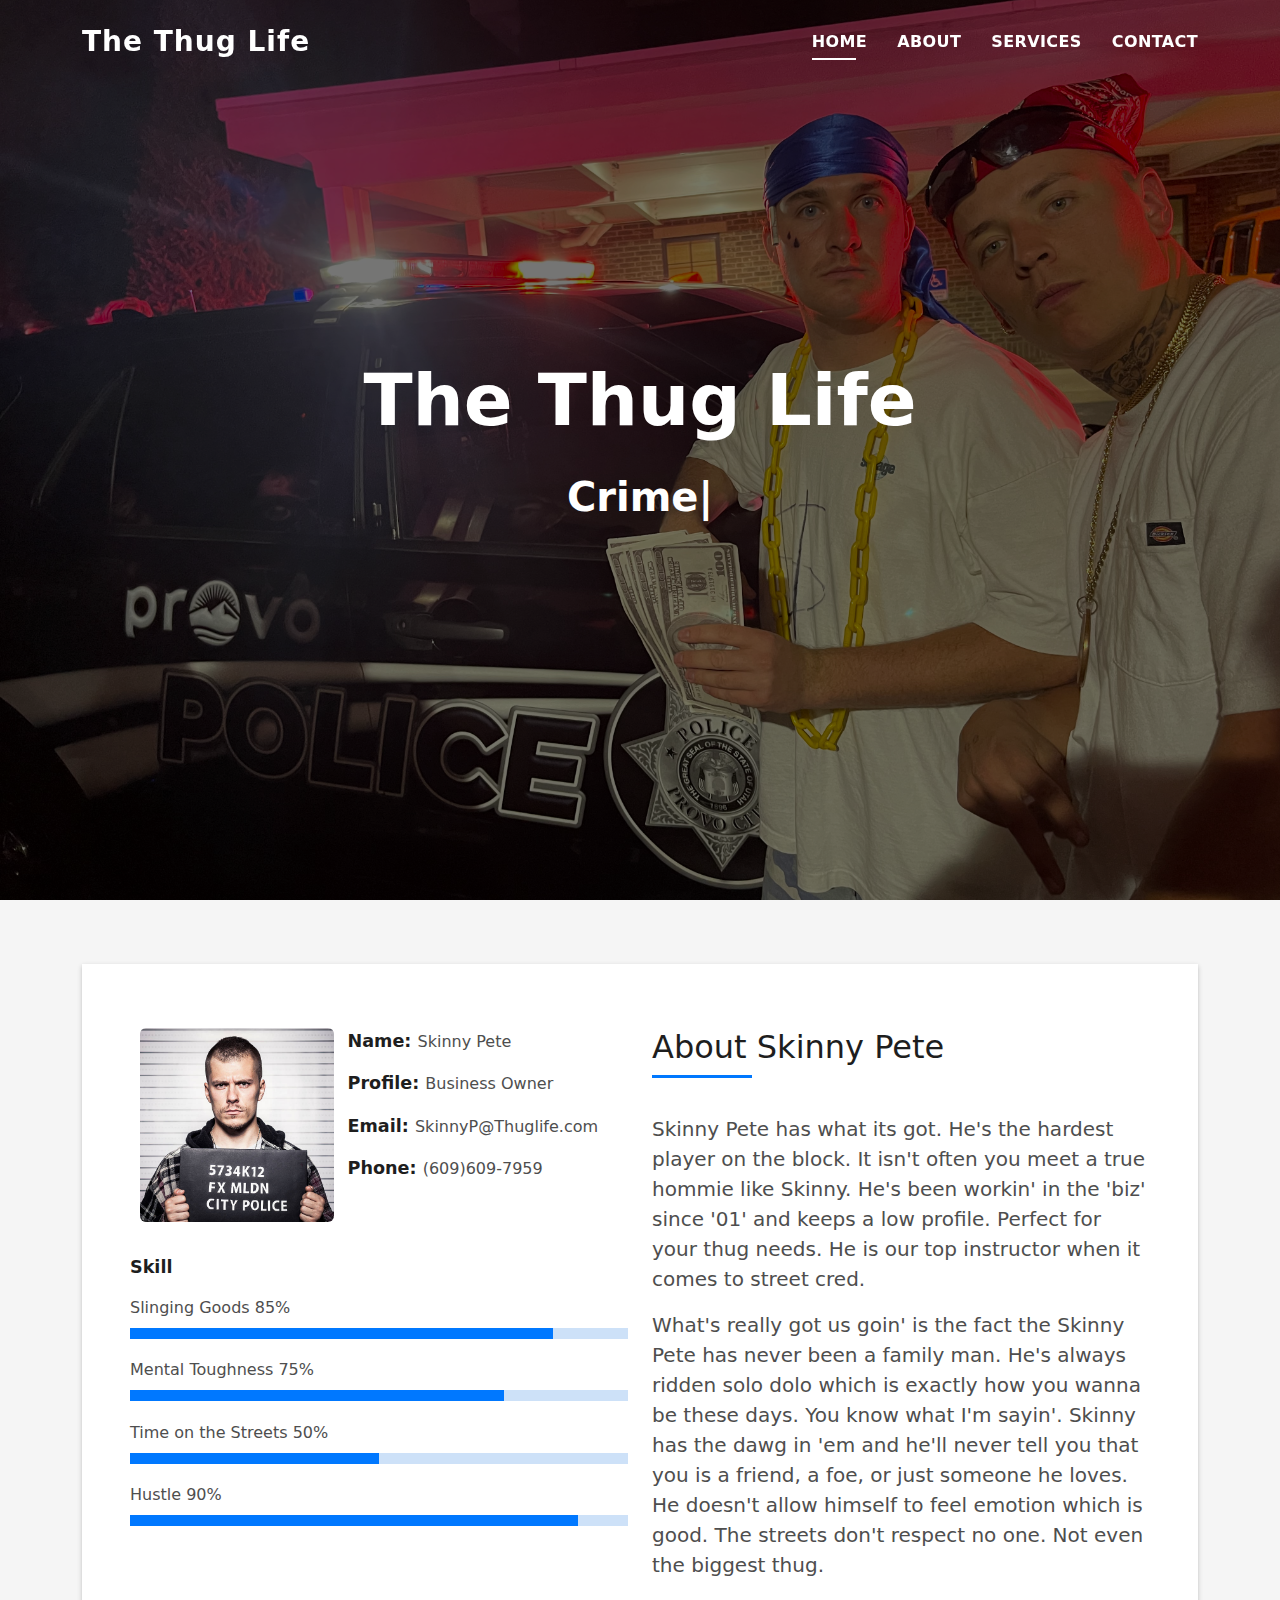
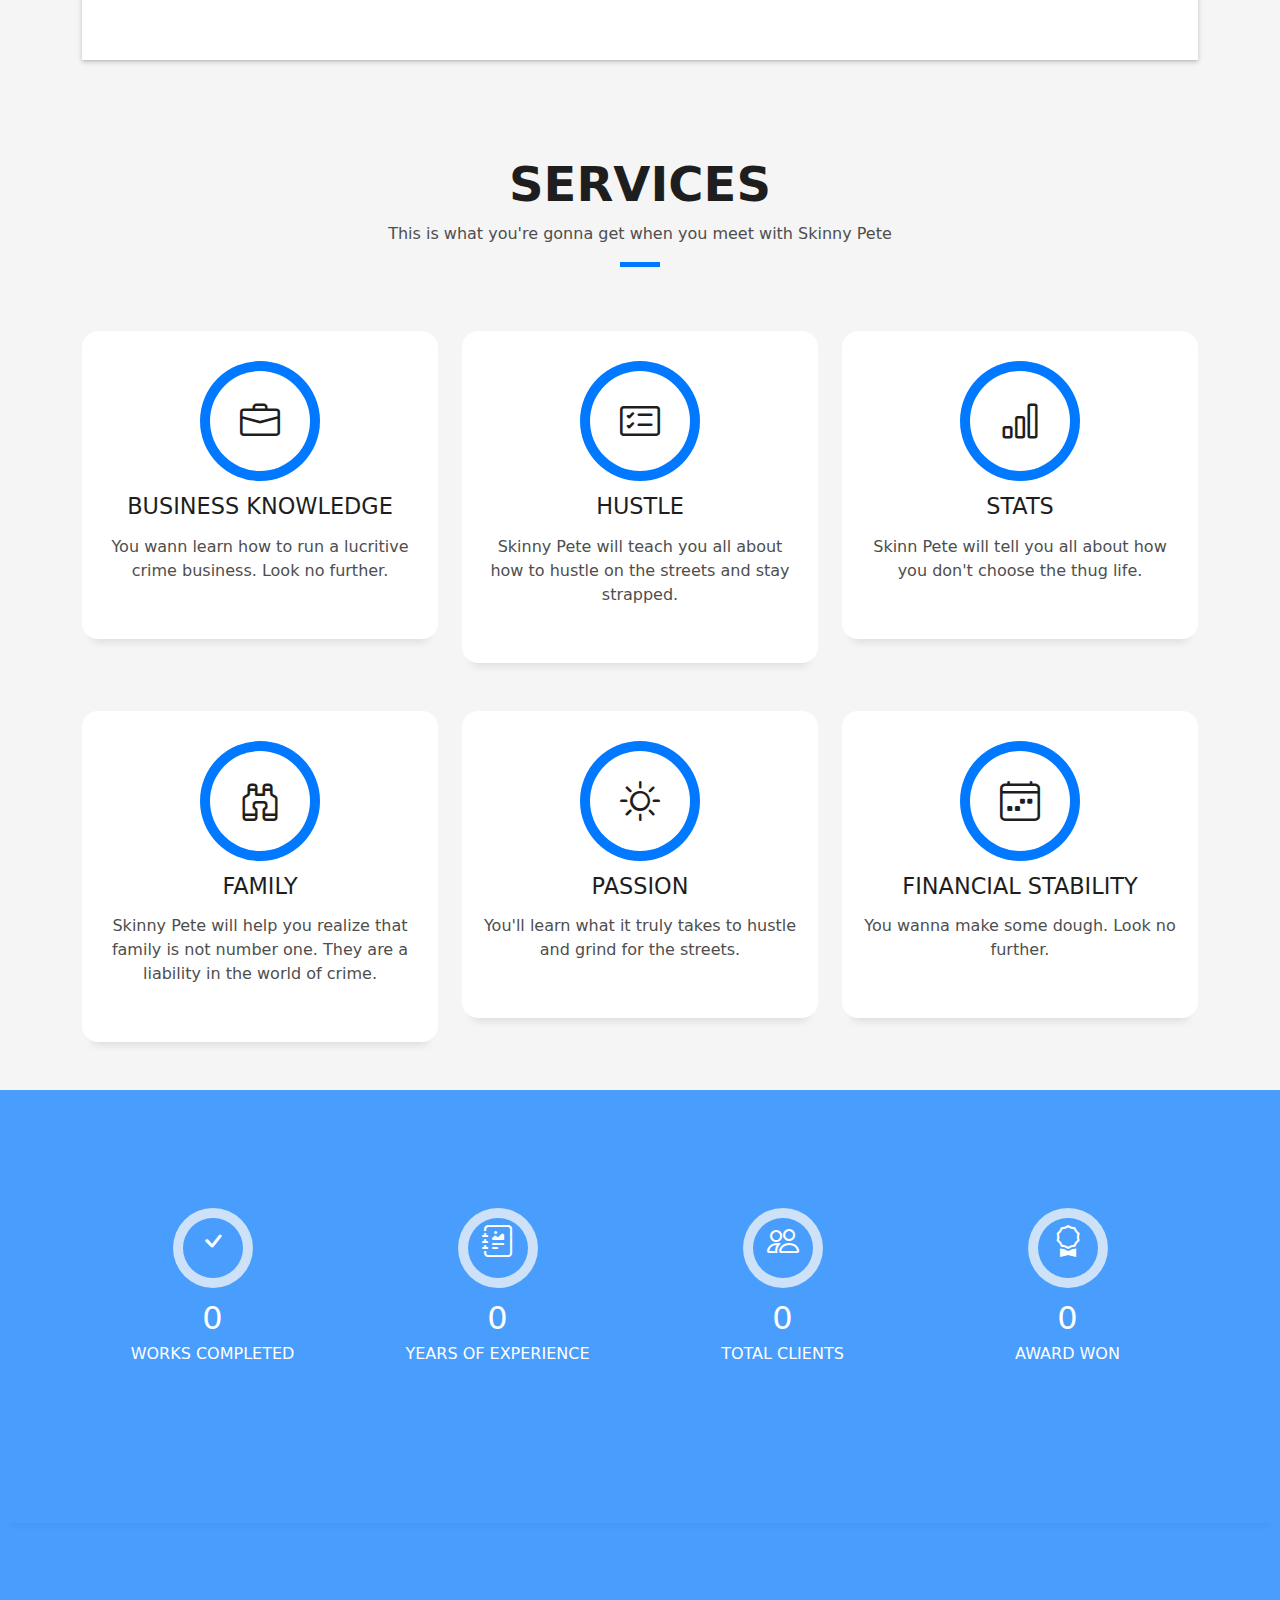
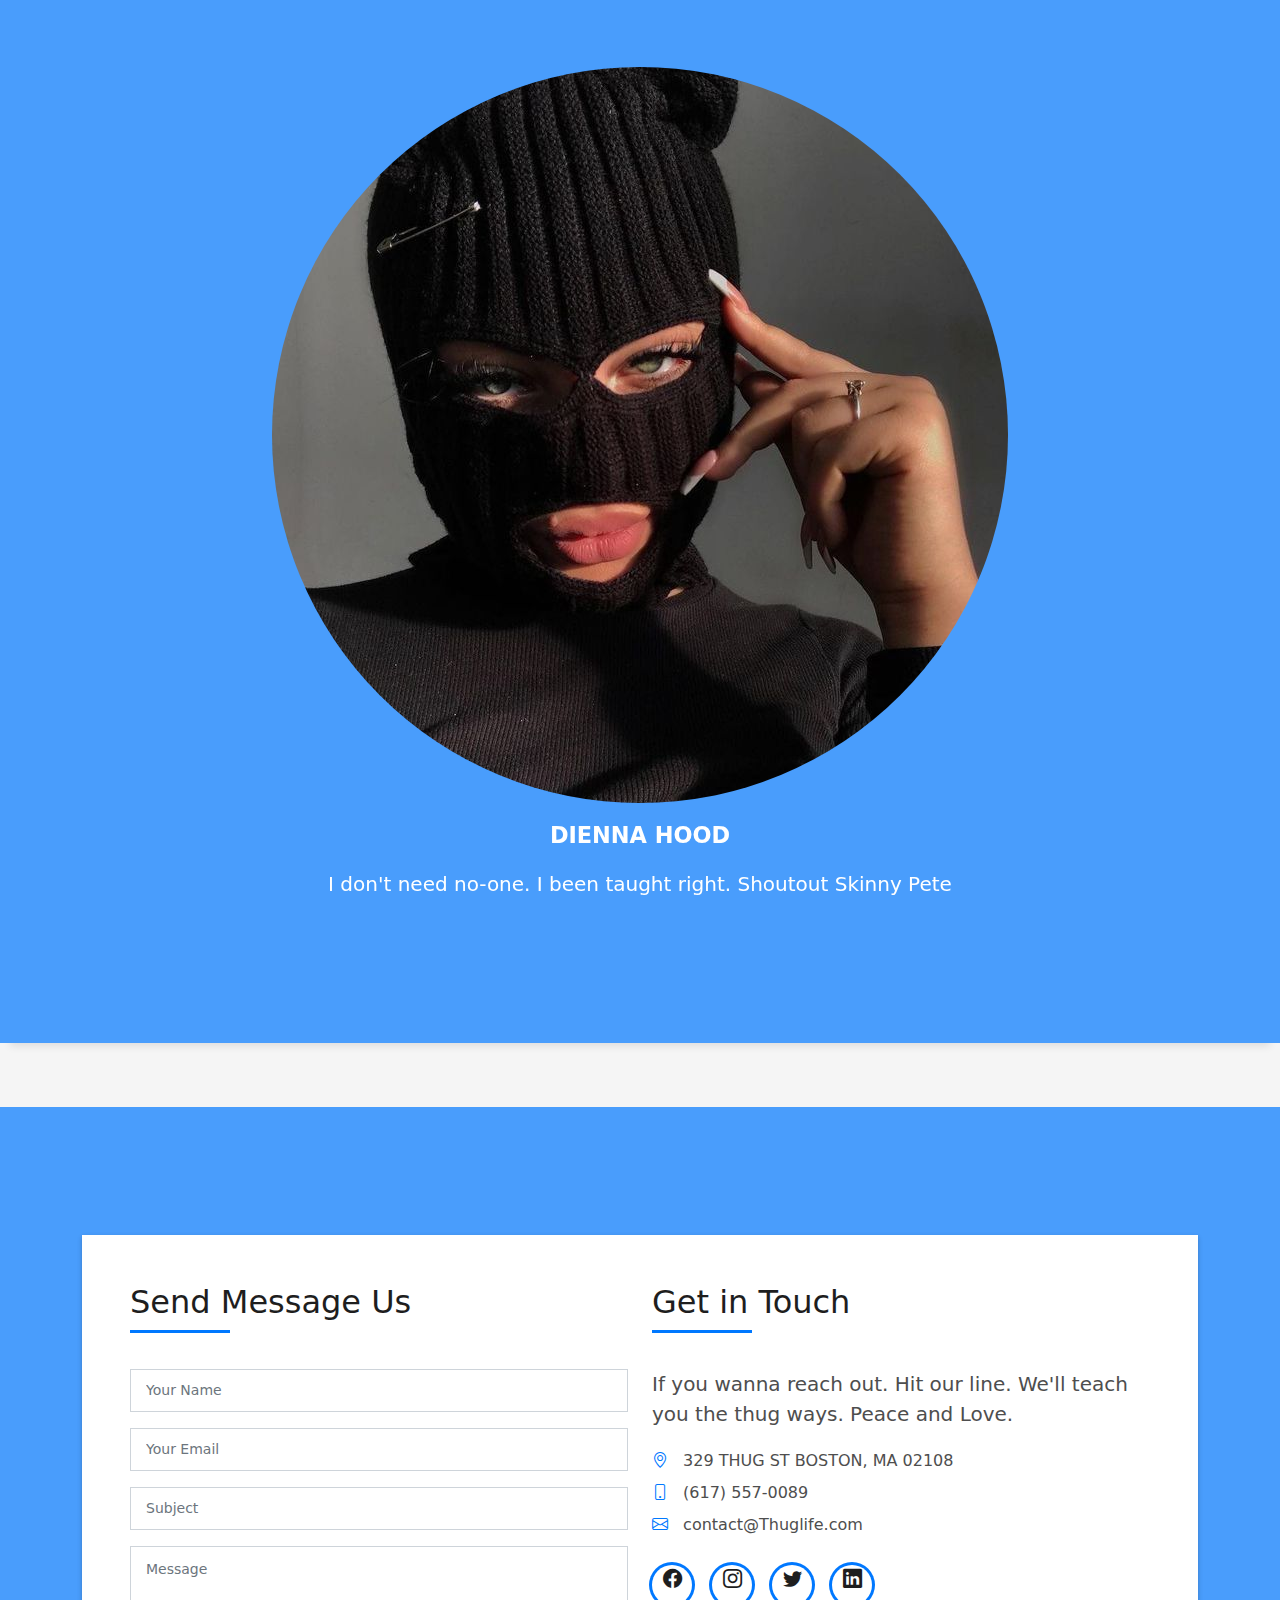
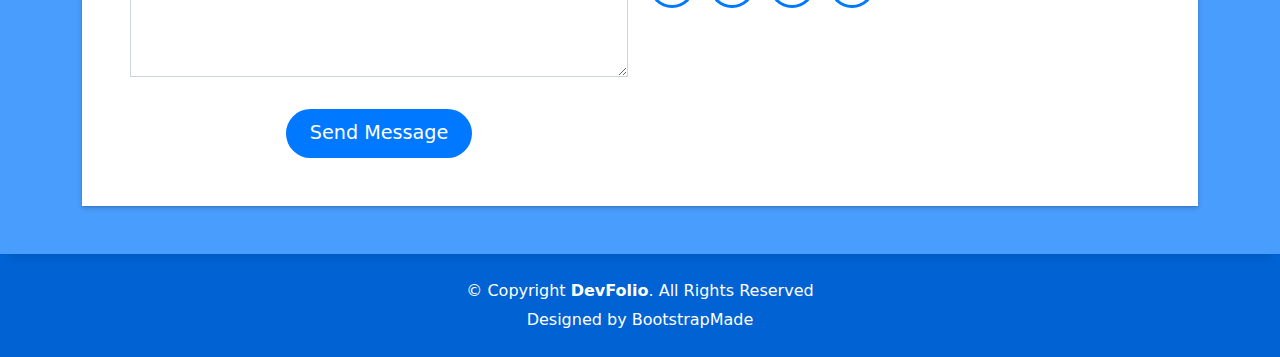
<file: index.html>
<!DOCTYPE html>
<html lang="en">

<head>
  <meta charset="utf-8">
  <meta content="width=device-width, initial-scale=1.0" name="viewport">

  <title>DevFolio Bootstrap Portfolio Template - Index</title>
  <meta content="" name="description">
  <meta content="" name="keywords">

  <!-- Favicons -->
  <link href="assets/img/favicon.png" rel="icon">
  <link href="assets/img/apple-touch-icon.png" rel="apple-touch-icon">

  <!-- Vendor CSS Files -->
  <link href="assets/vendor/bootstrap/css/bootstrap.min.css" rel="stylesheet">
  <link href="assets/vendor/bootstrap-icons/bootstrap-icons.css" rel="stylesheet">
  <link href="assets/vendor/glightbox/css/glightbox.min.css" rel="stylesheet">
  <link href="assets/vendor/swiper/swiper-bundle.min.css" rel="stylesheet">

  <!-- Template Main CSS File -->
  <link href="assets/css/style.css" rel="stylesheet">

  <!-- =======================================================
  * Template Name: DevFolio - v4.9.1
  * Template URL: https://bootstrapmade.com/devfolio-bootstrap-portfolio-html-template/
  * Author: BootstrapMade.com
  * License: https://bootstrapmade.com/license/
  ======================================================== -->
</head>

<body>

  <!-- ======= Header ======= -->
  <header id="header" class="fixed-top">
    <div class="container d-flex align-items-center justify-content-between">

      <h1 class="logo"><a href="index.html">The Thug Life</a></h1>
      <!-- Uncomment below if you prefer to use an image logo -->
      <!-- <a href="index.html" class="logo"><img src="assets/img/logo.png" alt="" class="img-fluid"></a>-->

      <nav id="navbar" class="navbar">
        <ul>
          <li><a class="nav-link scrollto active" href="#hero">Home</a></li>
          <li><a class="nav-link scrollto" href="#about">About</a></li>
          <li><a class="nav-link scrollto" href="#services">Services</a></li>
          <li><a class="nav-link scrollto" href="#contact">Contact</a></li>
        </ul>
        <i class="bi bi-list mobile-nav-toggle"></i>
      </nav><!-- .navbar -->

    </div>
  </header><!-- End Header -->

  <!-- ======= Hero Section ======= -->
  <div id="hero" class="hero route bg-image" style="background-image: url(assets/img/IMG_4466.jpg)">
    <div class="overlay-itro"></div>
    <div class="hero-content display-table">
      <div class="table-cell">
        <div class="container">
          <!--<p class="display-6 color-d">Hello, world!</p>-->
          <h1 class="hero-title mb-4">The Thug Life</h1>
          <p class="hero-subtitle"><span class="typed" data-typed-items="Crime, Passion, Hustle, Family, Financial Stability"></span></p>
          <!-- <p class="pt-3"><a class="btn btn-primary btn js-scroll px-4" href="#about" role="button">Learn More</a></p> -->
        </div>
      </div>
    </div>
  </div><!-- End Hero Section -->

  <main id="main">

    <!-- ======= About Section ======= -->
    <section id="about" class="about-mf sect-pt4 route">
      <div class="container">
        <div class="row">
          <div class="col-sm-12">
            <div class="box-shadow-full">
              <div class="row">
                <div class="col-md-6">
                  <div class="row">
                    <div class="col-sm-6 col-md-5">
                      <div class="about-img">
                        <img src="assets/img/mugshot.jpg" class="img-fluid rounded b-shadow-a" alt="">
                      </div>
                    </div>
                    <div class="col-sm-6 col-md-7">
                      <div class="about-info">
                        <p><span class="title-s">Name: </span> <span>Skinny Pete</span></p>
                        <p><span class="title-s">Profile: </span> <span>Business Owner</span></p>
                        <p><span class="title-s">Email: </span> <span>SkinnyP@Thuglife.com</span></p>
                        <p><span class="title-s">Phone: </span> <span>(609)609-7959</span></p>
                      </div>
                    </div>
                  </div>
                  <div class="skill-mf">
                    <p class="title-s">Skill</p>
                    <span>Slinging Goods</span> <span class="pull-right">85%</span>
                    <div class="progress">
                      <div class="progress-bar" role="progressbar" style="width: 85%;" aria-valuenow="85" aria-valuemin="0" aria-valuemax="100"></div>
                    </div>
                    <span>Mental Toughness</span> <span class="pull-right">75%</span>
                    <div class="progress">
                      <div class="progress-bar" role="progressbar" style="width: 75%" aria-valuenow="75" aria-valuemin="0" aria-valuemax="100"></div>
                    </div>
                    <span>Time on the Streets</span> <span class="pull-right">50%</span>
                    <div class="progress">
                      <div class="progress-bar" role="progressbar" style="width: 50%" aria-valuenow="50" aria-valuemin="0" aria-valuemax="100"></div>
                    </div>
                    <span>Hustle</span> <span class="pull-right">90%</span>
                    <div class="progress">
                      <div class="progress-bar" role="progressbar" style="width: 90%" aria-valuenow="90" aria-valuemin="0" aria-valuemax="100"></div>
                    </div>
                  </div>
                </div>
                <div class="col-md-6">
                  <div class="about-me pt-4 pt-md-0">
                    <div class="title-box-2">
                      <h5 class="title-left">
                        About Skinny Pete
                      </h5>
                    </div>
                    <p class="lead">
                      Skinny Pete has what its got. He's the hardest player on the block. It isn't often you meet a true hommie like Skinny. 
                      He's been workin' in the 'biz' since '01' and keeps a low profile. Perfect for your thug needs. He is our top instructor
                      when it comes to street cred. 
                    </p>
                    <p class="lead">
                      What's really got us goin' is the fact the Skinny Pete has never been a family man. He's always ridden solo dolo
                      which is exactly how you wanna be these days. You know what I'm sayin'. Skinny has the dawg in 'em and he'll never
                      tell you that you is a friend, a foe, or just someone he loves. He doesn't allow himself to feel emotion which is good. 
                      The streets don't respect no one. Not even the biggest thug. 
                    </p>
                  </div>
                </div>
              </div>
            </div>
          </div>
        </div>
      </div>
    </section><!-- End About Section -->

    <!-- ======= Services Section ======= -->
    <section id="services" class="services-mf pt-5 route">
      <div class="container">
        <div class="row">
          <div class="col-sm-12">
            <div class="title-box text-center">
              <h3 class="title-a">
                Services
              </h3>
              <p class="subtitle-a">
                This is what you're gonna get when you meet with Skinny Pete
              </p>
              <div class="line-mf"></div>
            </div>
          </div>
        </div>
        <div class="row">
          <div class="col-md-4">
            <div class="service-box">
              <div class="service-ico">
                <span class="ico-circle"><i class="bi bi-briefcase"></i></span>
              </div>
              <div class="service-content">
                <h2 class="s-title">Business Knowledge</h2>
                <p class="s-description text-center">
                 You wann learn how to run a lucritive crime business. Look no further. 
                </p>
              </div>
            </div>
          </div>
          <div class="col-md-4">
            <div class="service-box">
              <div class="service-ico">
                <span class="ico-circle"><i class="bi bi-card-checklist"></i></span>
              </div>
              <div class="service-content">
                <h2 class="s-title">Hustle</h2>
                <p class="s-description text-center">
                  Skinny Pete will teach you all about how to hustle on the streets and stay strapped.
                </p>
              </div>
            </div>
          </div>
          <div class="col-md-4">
            <div class="service-box">
              <div class="service-ico">
                <span class="ico-circle"><i class="bi bi-bar-chart"></i></span>
              </div>
              <div class="service-content">
                <h2 class="s-title">Stats</h2>
                <p class="s-description text-center">
                  Skinn Pete will tell you all about how you don't choose the thug life.
                </p>
              </div>
            </div>
          </div>
          <div class="col-md-4">
            <div class="service-box">
              <div class="service-ico">
                <span class="ico-circle"><i class="bi bi-binoculars"></i></span>
              </div>
              <div class="service-content">
                <h2 class="s-title">Family</h2>
                <p class="s-description text-center">
                  Skinny Pete will help you realize that family is not number one. They are a liability in the world of crime.
                </p>
              </div>
            </div>
          </div>
          <div class="col-md-4">
            <div class="service-box">
              <div class="service-ico">
                <span class="ico-circle"><i class="bi bi-brightness-high"></i></span>
              </div>
              <div class="service-content">
                <h2 class="s-title">Passion</h2>
                <p class="s-description text-center">
                  You'll learn what it truly takes to hustle and grind for the streets.
                </p>
              </div>
            </div>
          </div>
          <div class="col-md-4">
            <div class="service-box">
              <div class="service-ico">
                <span class="ico-circle"><i class="bi bi-calendar4-week"></i></span>
              </div>
              <div class="service-content">
                <h2 class="s-title">Financial Stability</h2>
                <p class="s-description text-center">
                  You wanna make some dough. Look no further. 
                </p>
              </div>
            </div>
          </div>
        </div>
      </div>
    </section><!-- End Services Section -->

    <!-- ======= Counter Section ======= -->
    <div class="section-counter paralax-mf bg-image" style="background-image: url(assets/img/counters-bg.jpg)">
      <div class="overlay-mf"></div>
      <div class="container position-relative">
        <div class="row">
          <div class="col-sm-3 col-lg-3">
            <div class="counter-box counter-box pt-4 pt-md-0">
              <div class="counter-ico">
                <span class="ico-circle"><i class="bi bi-check"></i></span>
              </div>
              <div class="counter-num">
                <p data-purecounter-start="0" data-purecounter-end="450" data-purecounter-duration="1" class="counter purecounter"></p>
                <span class="counter-text">WORKS COMPLETED</span>
              </div>
            </div>
          </div>
          <div class="col-sm-3 col-lg-3">
            <div class="counter-box pt-4 pt-md-0">
              <div class="counter-ico">
                <span class="ico-circle"><i class="bi bi-journal-richtext"></i></span>
              </div>
              <div class="counter-num">
                <p data-purecounter-start="0" data-purecounter-end="25" data-purecounter-duration="1" class="counter purecounter"></p>
                <span class="counter-text">YEARS OF EXPERIENCE</span>
              </div>
            </div>
          </div>
          <div class="col-sm-3 col-lg-3">
            <div class="counter-box pt-4 pt-md-0">
              <div class="counter-ico">
                <span class="ico-circle"><i class="bi bi-people"></i></span>
              </div>
              <div class="counter-num">
                <p data-purecounter-start="0" data-purecounter-end="550" data-purecounter-duration="1" class="counter purecounter"></p>
                <span class="counter-text">TOTAL CLIENTS</span>
              </div>
            </div>
          </div>
          <div class="col-sm-3 col-lg-3">
            <div class="counter-box pt-4 pt-md-0">
              <div class="counter-ico">
                <span class="ico-circle"><i class="bi bi-award"></i></span>
              </div>
              <div class="counter-num">
                <p data-purecounter-start="0" data-purecounter-end="48" data-purecounter-duration="1" class="counter purecounter"></p>
                <span class="counter-text">AWARD WON</span>
              </div>
            </div>
          </div>
        </div>
      </div>
    </div><!-- End Counter Section -->


    <!-- ======= Testimonials Section ======= -->
    <div class="testimonials paralax-mf bg-image" style="background-image: url(assets/img/overlay-bg.jpg)">
      <div class="overlay-mf"></div>
      <div class="container">
        <div class="row">
          <div class="col-md-12">

            <div class="testimonials-slider swiper" data-aos="fade-up" data-aos-delay="100">
              <div class="swiper-wrapper">

                <div class="swiper-slide">
                  <div class="testimonial-box">
                    <div class="author-test">
                      <img src="assets/img/Thug4.jpg" alt="" class="rounded-circle b-shadow-a">
                      <span class="author">Dienna Hood</span>
                    </div>
                    <div class="content-test">
                      <p class="description lead">
                        I don't need no-one. I been taught right. Shoutout Skinny Pete
                      </p>
                    </div>
                  </div>
                </div><!-- End testimonial item -->
              </div>
            </div>

            <!-- <div id="testimonial-mf" class="owl-carousel owl-theme">
          
        </div> -->
          </div>
        </div>
      </div>
    </div><!-- End Testimonials Section -->

    
    <!-- ======= Contact Section ======= -->
    <section id="contact" class="paralax-mf footer-paralax bg-image sect-mt4 route" style="background-image: url(assets/img/overlay-bg.jpg)">
      <div class="overlay-mf"></div>
      <div class="container">
        <div class="row">
          <div class="col-sm-12">
            <div class="contact-mf">
              <div id="contact" class="box-shadow-full">
                <div class="row">
                  <div class="col-md-6">
                    <div class="title-box-2">
                      <h5 class="title-left">
                        Send Message Us
                      </h5>
                    </div>
                    <div>
                      <form action="forms/contact.php" method="post" role="form" class="php-email-form">
                        <div class="row">
                          <div class="col-md-12 mb-3">
                            <div class="form-group">
                              <input type="text" name="name" class="form-control" id="name" placeholder="Your Name" required>
                            </div>
                          </div>
                          <div class="col-md-12 mb-3">
                            <div class="form-group">
                              <input type="email" class="form-control" name="email" id="email" placeholder="Your Email" required>
                            </div>
                          </div>
                          <div class="col-md-12 mb-3">
                            <div class="form-group">
                              <input type="text" class="form-control" name="subject" id="subject" placeholder="Subject" required>
                            </div>
                          </div>
                          <div class="col-md-12">
                            <div class="form-group">
                              <textarea class="form-control" name="message" rows="5" placeholder="Message" required></textarea>
                            </div>
                          </div>
                          <div class="col-md-12 text-center my-3">
                            <div class="loading">Loading</div>
                            <div class="error-message"></div>
                            <div class="sent-message">Your message has been sent. Thank you!</div>
                          </div>
                          <div class="col-md-12 text-center">
                            <button type="submit" class="button button-a button-big button-rouded">Send Message</button>
                          </div>
                        </div>
                      </form>
                    </div>
                  </div>
                  <div class="col-md-6">
                    <div class="title-box-2 pt-4 pt-md-0">
                      <h5 class="title-left">
                        Get in Touch
                      </h5>
                    </div>
                    <div class="more-info">
                      <p class="lead">
                        If you wanna reach out. Hit our line. We'll teach you the thug ways. Peace and Love. 
                      </p>
                      <ul class="list-ico">
                        <li><span class="bi bi-geo-alt"></span> 329 THUG ST BOSTON, MA 02108</li>
                        <li><span class="bi bi-phone"></span> (617) 557-0089</li>
                        <li><span class="bi bi-envelope"></span> contact@Thuglife.com</li>
                      </ul>
                    </div>
                    <div class="socials">
                      <ul>
                        <li><a href=""><span class="ico-circle"><i class="bi bi-facebook"></i></span></a></li>
                        <li><a href=""><span class="ico-circle"><i class="bi bi-instagram"></i></span></a></li>
                        <li><a href=""><span class="ico-circle"><i class="bi bi-twitter"></i></span></a></li>
                        <li><a href=""><span class="ico-circle"><i class="bi bi-linkedin"></i></span></a></li>
                      </ul>
                    </div>
                  </div>
                </div>
              </div>
            </div>
          </div>
        </div>
      </div>
    </section><!-- End Contact Section -->

  </main><!-- End #main -->

  <!-- ======= Footer ======= -->
  <footer>
    <div class="container">
      <div class="row">
        <div class="col-sm-12">
          <div class="copyright-box">
            <p class="copyright">&copy; Copyright <strong>DevFolio</strong>. All Rights Reserved</p>
            <div class="credits">
              <!--
              All the links in the footer should remain intact.
              You can delete the links only if you purchased the pro version.
              Licensing information: https://bootstrapmade.com/license/
              Purchase the pro version with working PHP/AJAX contact form: https://bootstrapmade.com/buy/?theme=DevFolio
            -->
              Designed by <a href="https://bootstrapmade.com/">BootstrapMade</a>
            </div>
          </div>
        </div>
      </div>
    </div>
  </footer><!-- End  Footer -->

  <div id="preloader"></div>
  <a href="#" class="back-to-top d-flex align-items-center justify-content-center"><i class="bi bi-arrow-up-short"></i></a>

  <!-- Vendor JS Files -->
  <script src="assets/vendor/purecounter/purecounter_vanilla.js"></script>
  <script src="assets/vendor/bootstrap/js/bootstrap.bundle.min.js"></script>
  <script src="assets/vendor/glightbox/js/glightbox.min.js"></script>
  <script src="assets/vendor/swiper/swiper-bundle.min.js"></script>
  <script src="assets/vendor/typed.js/typed.min.js"></script>
  <script src="assets/vendor/php-email-form/validate.js"></script>

  <!-- Template Main JS File -->
  <script src="assets/js/main.js"></script>

</body>

</html>
</file>
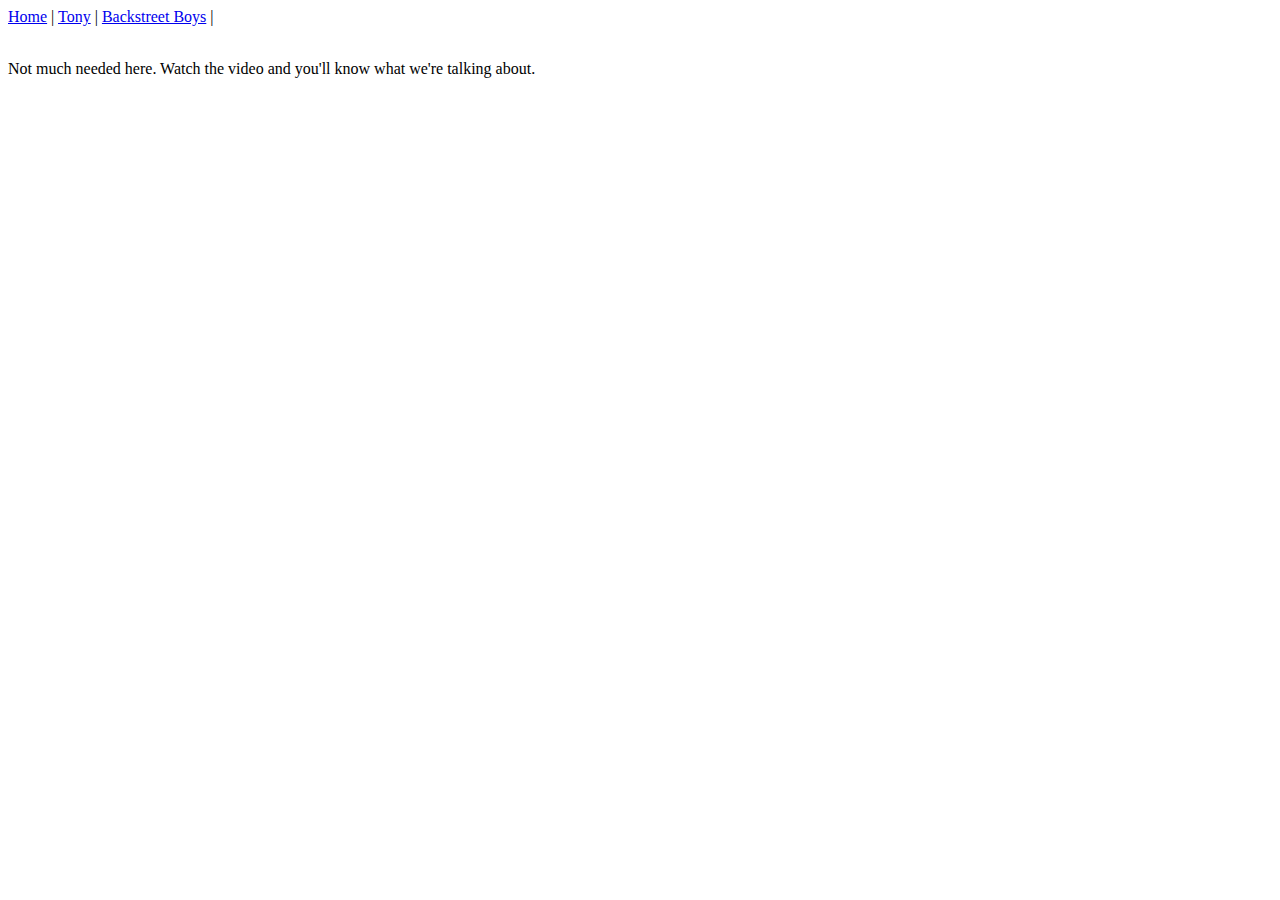
<file: backstreet.html>
<!DOCTYPE html>

<html lang="en">

    <head>

        <title>The Backstreet Boys The face of the 90's into the 00's</title>

        <meta charset="utf-8"/>

    </head>

 

    <body>
        <a href="Fromscratch.html">Home</a> |
        <a href="tony.html">Tony</a> |
        <a href="#">Backstreet Boys</a> |<br><br>

        <p>
            Not much needed here. Watch the video and you'll know what we're talking about. <br>

            
            <iframe width="560" height="315" src="https://www.youtube.com/embed/4fndeDfaWCg" 
            title="YouTube video player" frameborder="0" 
            allow="accelerometer; autoplay; clipboard-write; encrypted-media; gyroscope; picture-in-picture"
            allowfullscreen>
            </iframe>
        </p>

    </body>

</html>
</file>
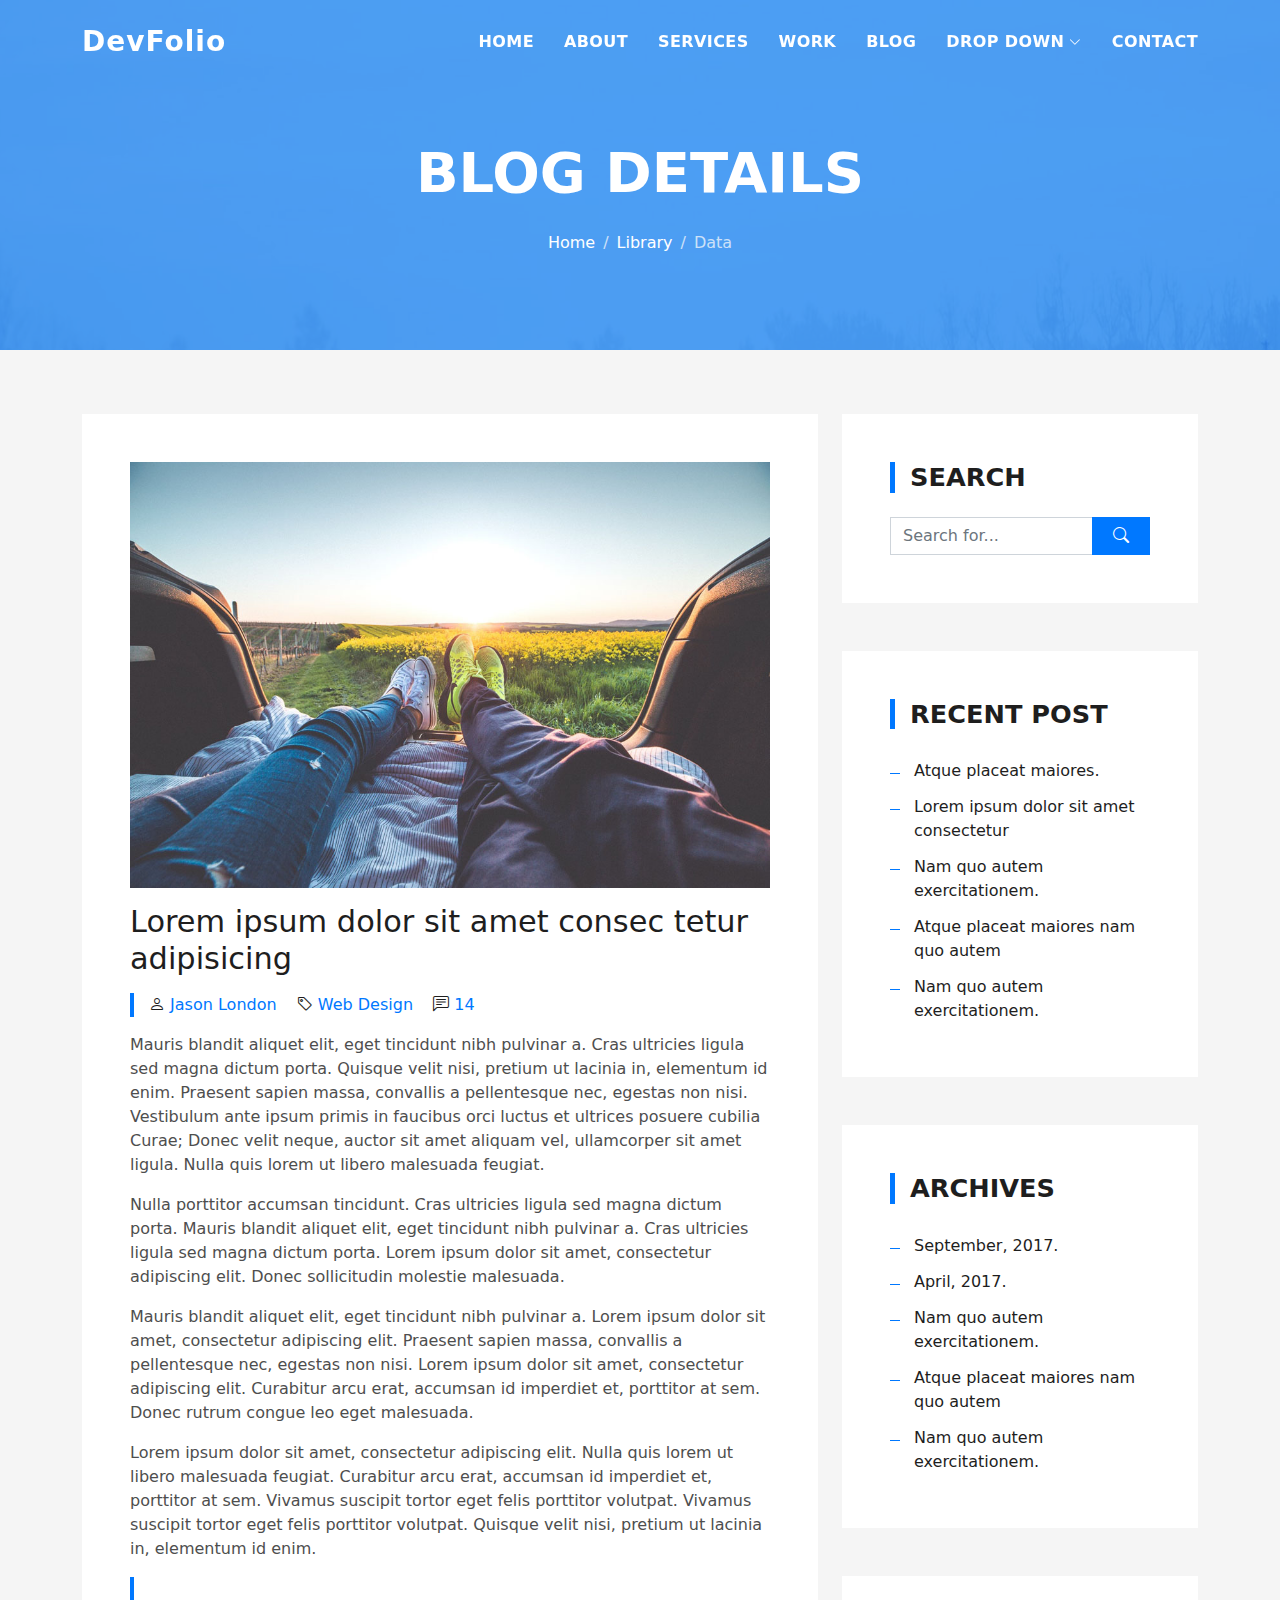
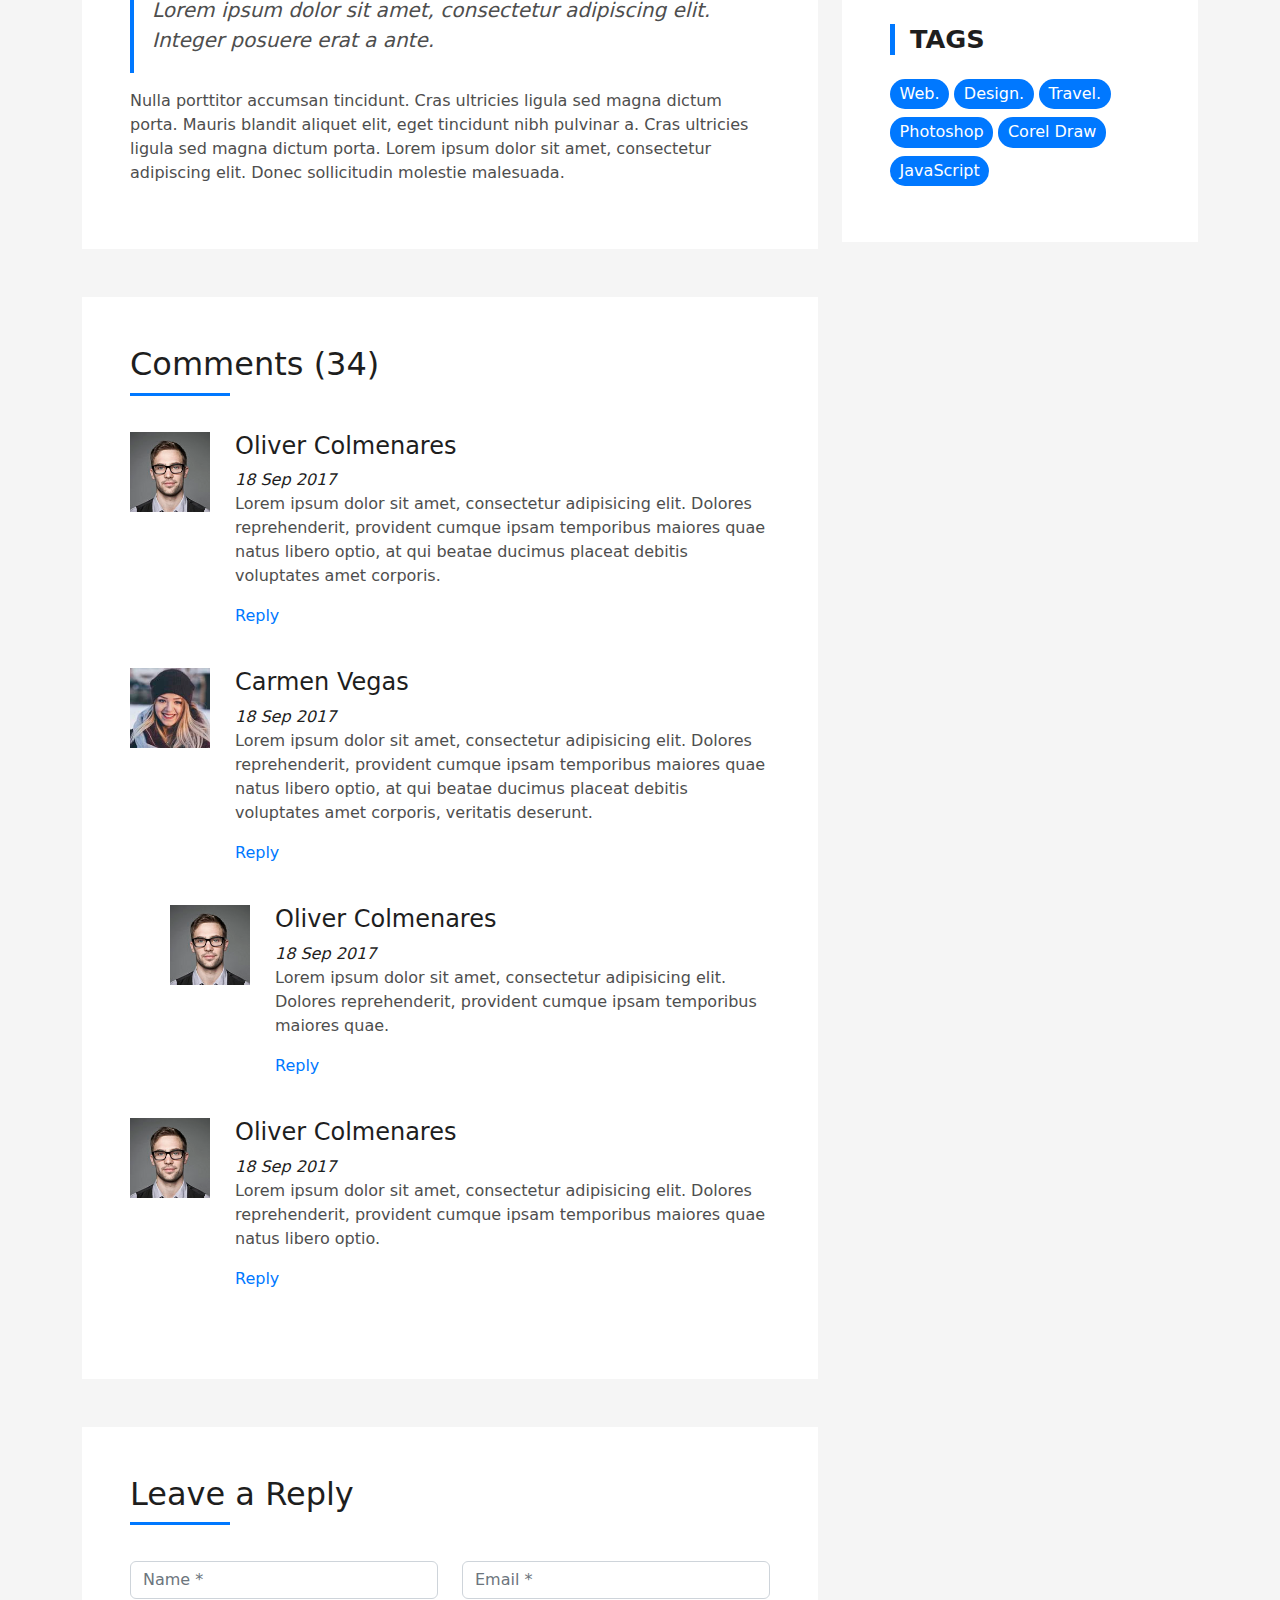
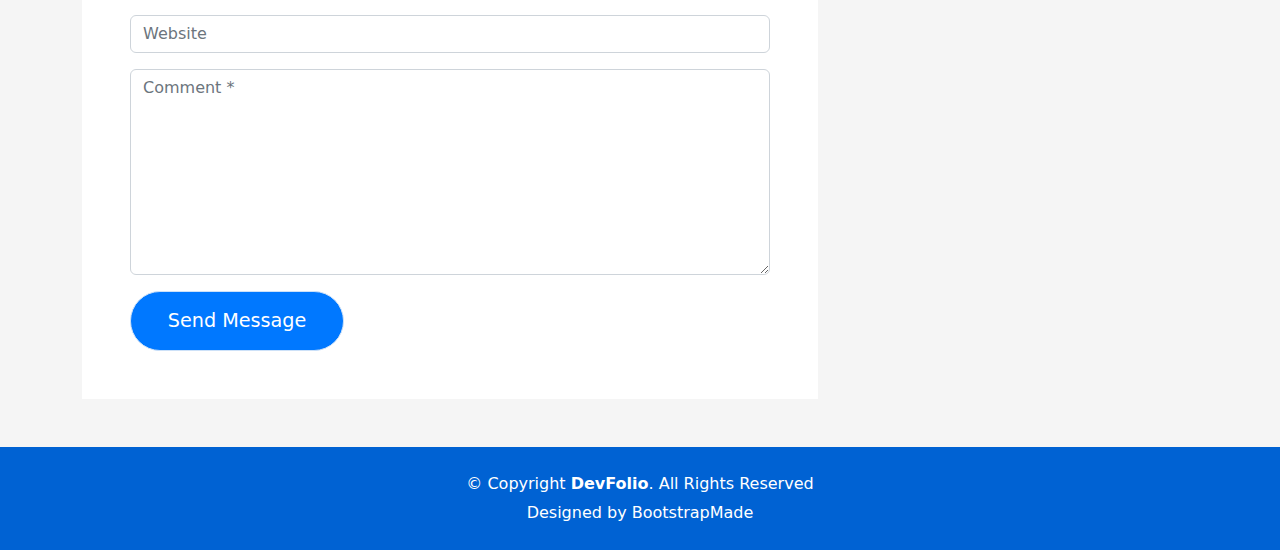
<file: blog-single.html>
<!DOCTYPE html>
<html lang="en">

<head>
  <meta charset="utf-8">
  <meta content="width=device-width, initial-scale=1.0" name="viewport">

  <title>DevFolio Bootstrap Portfolio Template - Blog Single</title>
  <meta content="" name="description">
  <meta content="" name="keywords">

  <!-- Favicons -->
  <link href="assets/img/favicon.png" rel="icon">
  <link href="assets/img/apple-touch-icon.png" rel="apple-touch-icon">

  <!-- Vendor CSS Files -->
  <link href="assets/vendor/bootstrap/css/bootstrap.min.css" rel="stylesheet">
  <link href="assets/vendor/bootstrap-icons/bootstrap-icons.css" rel="stylesheet">
  <link href="assets/vendor/glightbox/css/glightbox.min.css" rel="stylesheet">
  <link href="assets/vendor/swiper/swiper-bundle.min.css" rel="stylesheet">

  <!-- Template Main CSS File -->
  <link href="assets/css/style.css" rel="stylesheet">

  <!-- =======================================================
  * Template Name: DevFolio - v4.9.1
  * Template URL: https://bootstrapmade.com/devfolio-bootstrap-portfolio-html-template/
  * Author: BootstrapMade.com
  * License: https://bootstrapmade.com/license/
  ======================================================== -->
</head>

<body>

  <!-- ======= Header ======= -->
  <header id="header" class="fixed-top">
    <div class="container d-flex align-items-center justify-content-between">

      <h1 class="logo"><a href="index.html">DevFolio</a></h1>
      <!-- Uncomment below if you prefer to use an image logo -->
      <!-- <a href="index.html" class="logo"><img src="assets/img/logo.png" alt="" class="img-fluid"></a>-->

      <nav id="navbar" class="navbar">
        <ul>
          <li><a class="nav-link scrollto " href="#hero">Home</a></li>
          <li><a class="nav-link scrollto" href="#about">About</a></li>
          <li><a class="nav-link scrollto" href="#services">Services</a></li>
          <li><a class="nav-link scrollto " href="#work">Work</a></li>
          <li><a class="nav-link scrollto " href="#blog">Blog</a></li>
          <li class="dropdown"><a href="#"><span>Drop Down</span> <i class="bi bi-chevron-down"></i></a>
            <ul>
              <li><a href="#">Drop Down 1</a></li>
              <li class="dropdown"><a href="#"><span>Deep Drop Down</span> <i class="bi bi-chevron-right"></i></a>
                <ul>
                  <li><a href="#">Deep Drop Down 1</a></li>
                  <li><a href="#">Deep Drop Down 2</a></li>
                  <li><a href="#">Deep Drop Down 3</a></li>
                  <li><a href="#">Deep Drop Down 4</a></li>
                  <li><a href="#">Deep Drop Down 5</a></li>
                </ul>
              </li>
              <li><a href="#">Drop Down 2</a></li>
              <li><a href="#">Drop Down 3</a></li>
              <li><a href="#">Drop Down 4</a></li>
            </ul>
          </li>
          <li><a class="nav-link scrollto" href="#contact">Contact</a></li>
        </ul>
        <i class="bi bi-list mobile-nav-toggle"></i>
      </nav><!-- .navbar -->

    </div>
  </header><!-- End Header -->

  <div class="hero hero-single route bg-image" style="background-image: url(assets/img/overlay-bg.jpg)">
    <div class="overlay-mf"></div>
    <div class="hero-content display-table">
      <div class="table-cell">
        <div class="container">
          <h2 class="hero-title mb-4">Blog Details</h2>
          <ol class="breadcrumb d-flex justify-content-center">
            <li class="breadcrumb-item">
              <a href="#">Home</a>
            </li>
            <li class="breadcrumb-item">
              <a href="#">Library</a>
            </li>
            <li class="breadcrumb-item active">Data</li>
          </ol>
        </div>
      </div>
    </div>
  </div>

  <main id="main">

    <!-- ======= Blog Single Section ======= -->
    <section class="blog-wrapper sect-pt4" id="blog">
      <div class="container">
        <div class="row">
          <div class="col-md-8">
            <div class="post-box">
              <div class="post-thumb">
                <img src="assets/img/post-1.jpg" class="img-fluid" alt="">
              </div>
              <div class="post-meta">
                <h1 class="article-title">Lorem ipsum dolor sit amet consec tetur adipisicing</h1>
                <ul>
                  <li>
                    <span class="bi bi-person"></span>
                    <a href="#">Jason London</a>
                  </li>
                  <li>
                    <span class="bi bi-tag"></span>
                    <a href="#">Web Design</a>
                  </li>
                  <li>
                    <span class="bi bi-chat-left-text"></span>
                    <a href="#">14</a>
                  </li>
                </ul>
              </div>
              <div class="article-content">
                <p>
                  Mauris blandit aliquet elit, eget tincidunt nibh pulvinar a. Cras ultricies ligula sed magna dictum
                  porta. Quisque velit
                  nisi, pretium ut lacinia in, elementum id enim. Praesent sapien massa, convallis a pellentesque
                  nec, egestas non nisi. Vestibulum ante ipsum primis in faucibus orci luctus et ultrices posuere
                  cubilia Curae; Donec velit neque, auctor sit amet aliquam vel, ullamcorper sit amet ligula.
                  Nulla quis lorem ut libero malesuada feugiat.
                </p>
                <p>
                  Nulla porttitor accumsan tincidunt. Cras ultricies ligula sed magna dictum porta. Mauris blandit
                  aliquet elit, eget tincidunt
                  nibh pulvinar a. Cras ultricies ligula sed magna dictum porta. Lorem ipsum dolor sit amet,
                  consectetur adipiscing elit. Donec sollicitudin molestie malesuada.
                </p>
                <p>
                  Mauris blandit aliquet elit, eget tincidunt nibh pulvinar a. Lorem ipsum dolor sit amet, consectetur
                  adipiscing elit. Praesent
                  sapien massa, convallis a pellentesque nec, egestas non nisi. Lorem ipsum dolor sit amet,
                  consectetur adipiscing elit. Curabitur arcu erat, accumsan id imperdiet et, porttitor at
                  sem. Donec rutrum congue leo eget malesuada.
                </p>
                <p>
                  Lorem ipsum dolor sit amet, consectetur adipiscing elit. Nulla quis lorem ut libero malesuada feugiat.
                  Curabitur arcu erat,
                  accumsan id imperdiet et, porttitor at sem. Vivamus suscipit tortor eget felis porttitor
                  volutpat. Vivamus suscipit tortor eget felis porttitor volutpat. Quisque velit nisi, pretium
                  ut lacinia in, elementum id enim.
                </p>
                <blockquote class="blockquote">
                  <p class="mb-0">Lorem ipsum dolor sit amet, consectetur adipiscing elit. Integer posuere erat a ante.</p>
                </blockquote>
                <p>
                  Nulla porttitor accumsan tincidunt. Cras ultricies ligula sed magna dictum porta. Mauris blandit
                  aliquet elit, eget tincidunt
                  nibh pulvinar a. Cras ultricies ligula sed magna dictum porta. Lorem ipsum dolor sit amet,
                  consectetur adipiscing elit. Donec sollicitudin molestie malesuada.
                </p>
              </div>
            </div>
            <div class="box-comments">
              <div class="title-box-2">
                <h4 class="title-comments title-left">Comments (34)</h4>
              </div>
              <ul class="list-comments">
                <li>
                  <div class="comment-avatar">
                    <img src="assets/img/testimonial-2.jpg" alt="">
                  </div>
                  <div class="comment-details">
                    <h4 class="comment-author">Oliver Colmenares</h4>
                    <span>18 Sep 2017</span>
                    <p>
                      Lorem ipsum dolor sit amet, consectetur adipisicing elit. Dolores reprehenderit, provident cumque
                      ipsam temporibus maiores
                      quae natus libero optio, at qui beatae ducimus placeat debitis voluptates amet corporis.
                    </p>
                    <a href="3">Reply</a>
                  </div>
                </li>
                <li>
                  <div class="comment-avatar">
                    <img src="assets/img/testimonial-4.jpg" alt="">
                  </div>
                  <div class="comment-details">
                    <h4 class="comment-author">Carmen Vegas</h4>
                    <span>18 Sep 2017</span>
                    <p>
                      Lorem ipsum dolor sit amet, consectetur adipisicing elit. Dolores reprehenderit, provident cumque
                      ipsam temporibus maiores
                      quae natus libero optio, at qui beatae ducimus placeat debitis voluptates amet corporis,
                      veritatis deserunt.
                    </p>
                    <a href="3">Reply</a>
                  </div>
                </li>
                <li class="comment-children">
                  <div class="comment-avatar">
                    <img src="assets/img/testimonial-2.jpg" alt="">
                  </div>
                  <div class="comment-details">
                    <h4 class="comment-author">Oliver Colmenares</h4>
                    <span>18 Sep 2017</span>
                    <p>
                      Lorem ipsum dolor sit amet, consectetur adipisicing elit. Dolores reprehenderit, provident cumque
                      ipsam temporibus maiores
                      quae.
                    </p>
                    <a href="3">Reply</a>
                  </div>
                </li>
                <li>
                  <div class="comment-avatar">
                    <img src="assets/img/testimonial-2.jpg" alt="">
                  </div>
                  <div class="comment-details">
                    <h4 class="comment-author">Oliver Colmenares</h4>
                    <span>18 Sep 2017</span>
                    <p>
                      Lorem ipsum dolor sit amet, consectetur adipisicing elit. Dolores reprehenderit, provident cumque
                      ipsam temporibus maiores
                      quae natus libero optio.
                    </p>
                    <a href="3">Reply</a>
                  </div>
                </li>
              </ul>
            </div>
            <div class="form-comments">
              <div class="title-box-2">
                <h3 class="title-left">
                  Leave a Reply
                </h3>
              </div>
              <form class="form-mf">
                <div class="row">
                  <div class="col-md-6 mb-3">
                    <div class="form-group">
                      <input type="text" class="form-control input-mf" id="inputName" placeholder="Name *" required>
                    </div>
                  </div>
                  <div class="col-md-6 mb-3">
                    <div class="form-group">
                      <input type="email" class="form-control input-mf" id="inputEmail1" placeholder="Email *" required>
                    </div>
                  </div>
                  <div class="col-md-12 mb-3">
                    <div class="form-group">
                      <input type="url" class="form-control input-mf" id="inputUrl" placeholder="Website">
                    </div>
                  </div>
                  <div class="col-md-12 mb-3">
                    <div class="form-group">
                      <textarea id="textMessage" class="form-control input-mf" placeholder="Comment *" name="message" cols="45" rows="8" required></textarea>
                    </div>
                  </div>
                  <div class="col-md-12">
                    <button type="submit" class="button button-a button-big button-rouded">Send Message</button>
                  </div>
                </div>
              </form>
            </div>
          </div>
          <div class="col-md-4">
            <div class="widget-sidebar sidebar-search">
              <h5 class="sidebar-title">Search</h5>
              <div class="sidebar-content">
                <form>
                  <div class="input-group">
                    <input type="text" class="form-control" placeholder="Search for..." aria-label="Search for...">
                    <span class="input-group-btn">
                      <button class="btn btn-secondary btn-search" type="button">
                        <span class="bi bi-search"></span>
                      </button>
                    </span>
                  </div>
                </form>
              </div>
            </div>
            <div class="widget-sidebar">
              <h5 class="sidebar-title">Recent Post</h5>
              <div class="sidebar-content">
                <ul class="list-sidebar">
                  <li>
                    <a href="#">Atque placeat maiores.</a>
                  </li>
                  <li>
                    <a href="#">Lorem ipsum dolor sit amet consectetur</a>
                  </li>
                  <li>
                    <a href="#">Nam quo autem exercitationem.</a>
                  </li>
                  <li>
                    <a href="#">Atque placeat maiores nam quo autem</a>
                  </li>
                  <li>
                    <a href="#">Nam quo autem exercitationem.</a>
                  </li>
                </ul>
              </div>
            </div>
            <div class="widget-sidebar">
              <h5 class="sidebar-title">Archives</h5>
              <div class="sidebar-content">
                <ul class="list-sidebar">
                  <li>
                    <a href="#">September, 2017.</a>
                  </li>
                  <li>
                    <a href="#">April, 2017.</a>
                  </li>
                  <li>
                    <a href="#">Nam quo autem exercitationem.</a>
                  </li>
                  <li>
                    <a href="#">Atque placeat maiores nam quo autem</a>
                  </li>
                  <li>
                    <a href="#">Nam quo autem exercitationem.</a>
                  </li>
                </ul>
              </div>
            </div>
            <div class="widget-sidebar widget-tags">
              <h5 class="sidebar-title">Tags</h5>
              <div class="sidebar-content">
                <ul>
                  <li>
                    <a href="#">Web.</a>
                  </li>
                  <li>
                    <a href="#">Design.</a>
                  </li>
                  <li>
                    <a href="#">Travel.</a>
                  </li>
                  <li>
                    <a href="#">Photoshop</a>
                  </li>
                  <li>
                    <a href="#">Corel Draw</a>
                  </li>
                  <li>
                    <a href="#">JavaScript</a>
                  </li>
                </ul>
              </div>
            </div>
          </div>
        </div>
      </div>
    </section><!-- End Blog Single Section -->

  </main><!-- End #main -->

  <!-- ======= Footer ======= -->
  <footer>
    <div class="container">
      <div class="row">
        <div class="col-sm-12">
          <div class="copyright-box">
            <p class="copyright">&copy; Copyright <strong>DevFolio</strong>. All Rights Reserved</p>
            <div class="credits">
              <!--
              All the links in the footer should remain intact.
              You can delete the links only if you purchased the pro version.
              Licensing information: https://bootstrapmade.com/license/
              Purchase the pro version with working PHP/AJAX contact form: https://bootstrapmade.com/buy/?theme=DevFolio
            -->
              Designed by <a href="https://bootstrapmade.com/">BootstrapMade</a>
            </div>
          </div>
        </div>
      </div>
    </div>
  </footer><!-- End  Footer -->

  <div id="preloader"></div>
  <a href="#" class="back-to-top d-flex align-items-center justify-content-center"><i class="bi bi-arrow-up-short"></i></a>

  <!-- Vendor JS Files -->
  <script src="assets/vendor/purecounter/purecounter_vanilla.js"></script>
  <script src="assets/vendor/bootstrap/js/bootstrap.bundle.min.js"></script>
  <script src="assets/vendor/glightbox/js/glightbox.min.js"></script>
  <script src="assets/vendor/swiper/swiper-bundle.min.js"></script>
  <script src="assets/vendor/typed.js/typed.min.js"></script>
  <script src="assets/vendor/php-email-form/validate.js"></script>

  <!-- Template Main JS File -->
  <script src="assets/js/main.js"></script>

</body>

</html>
</file>
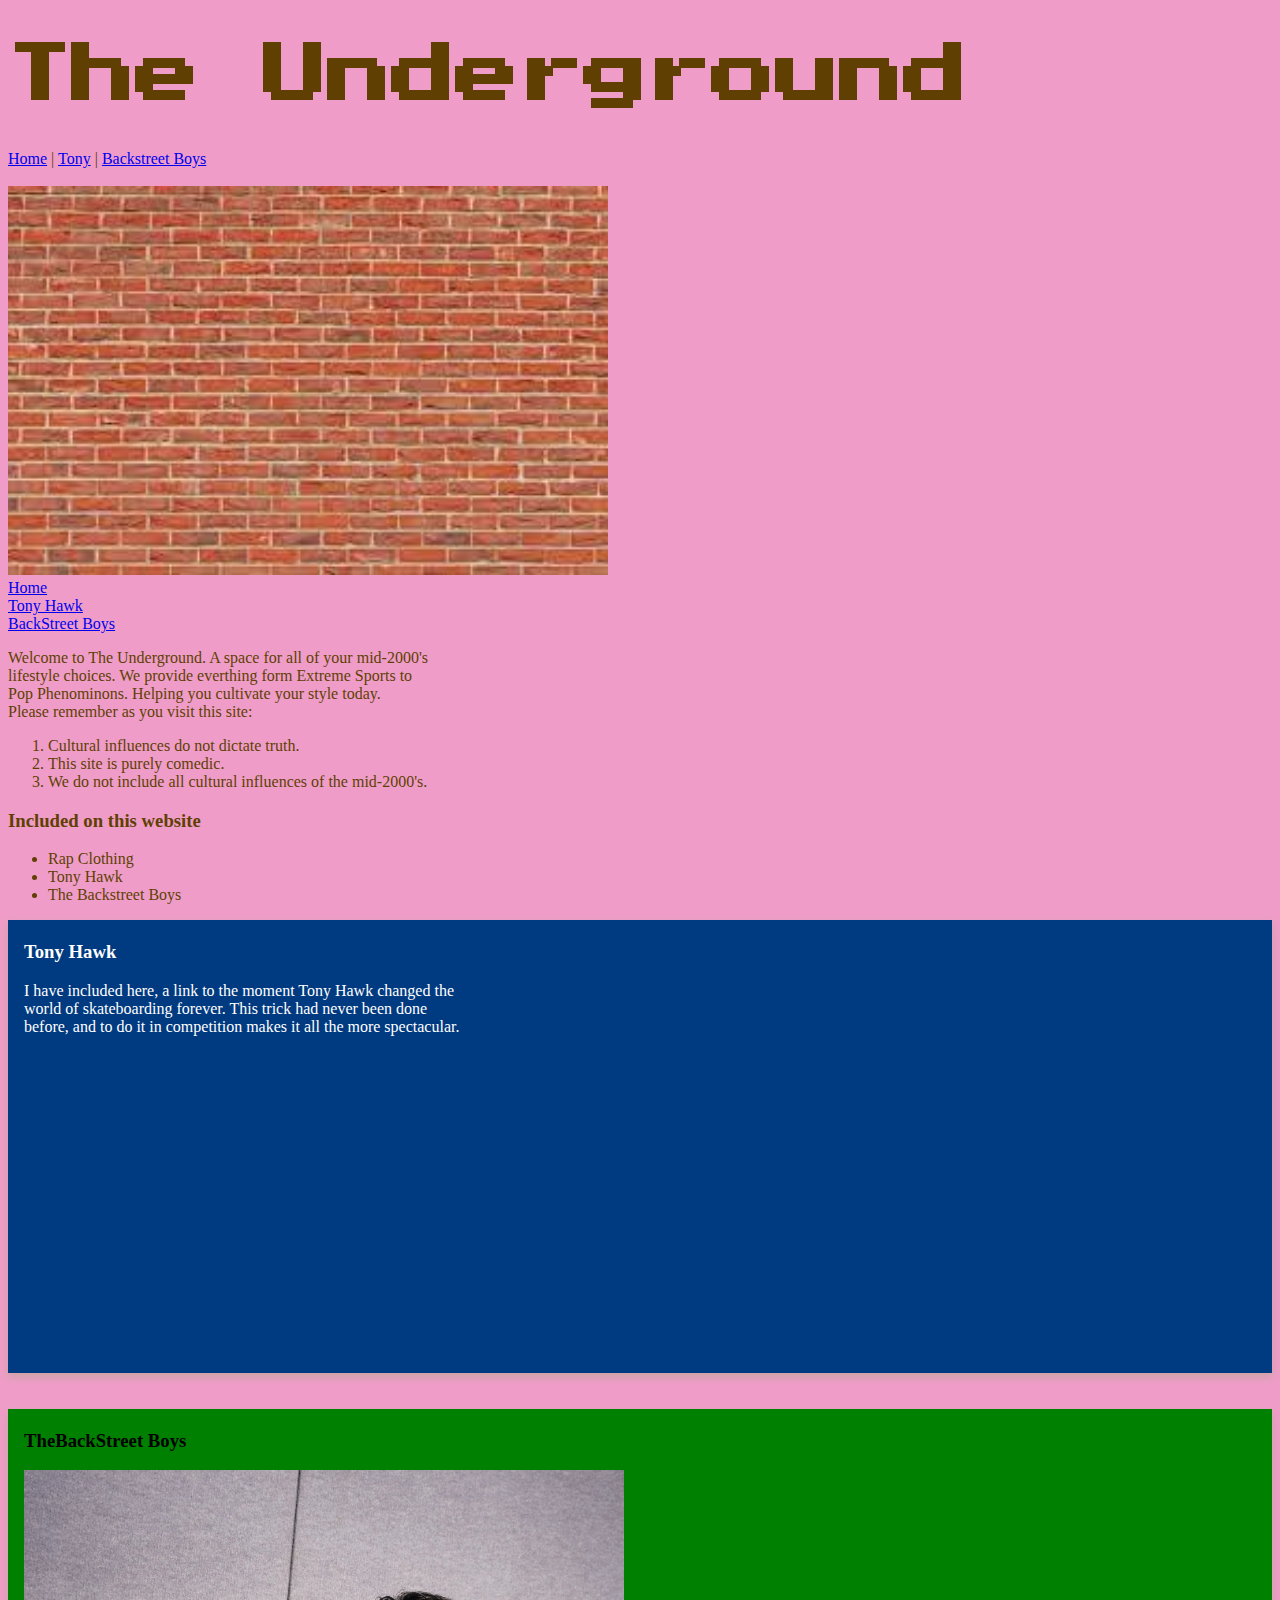
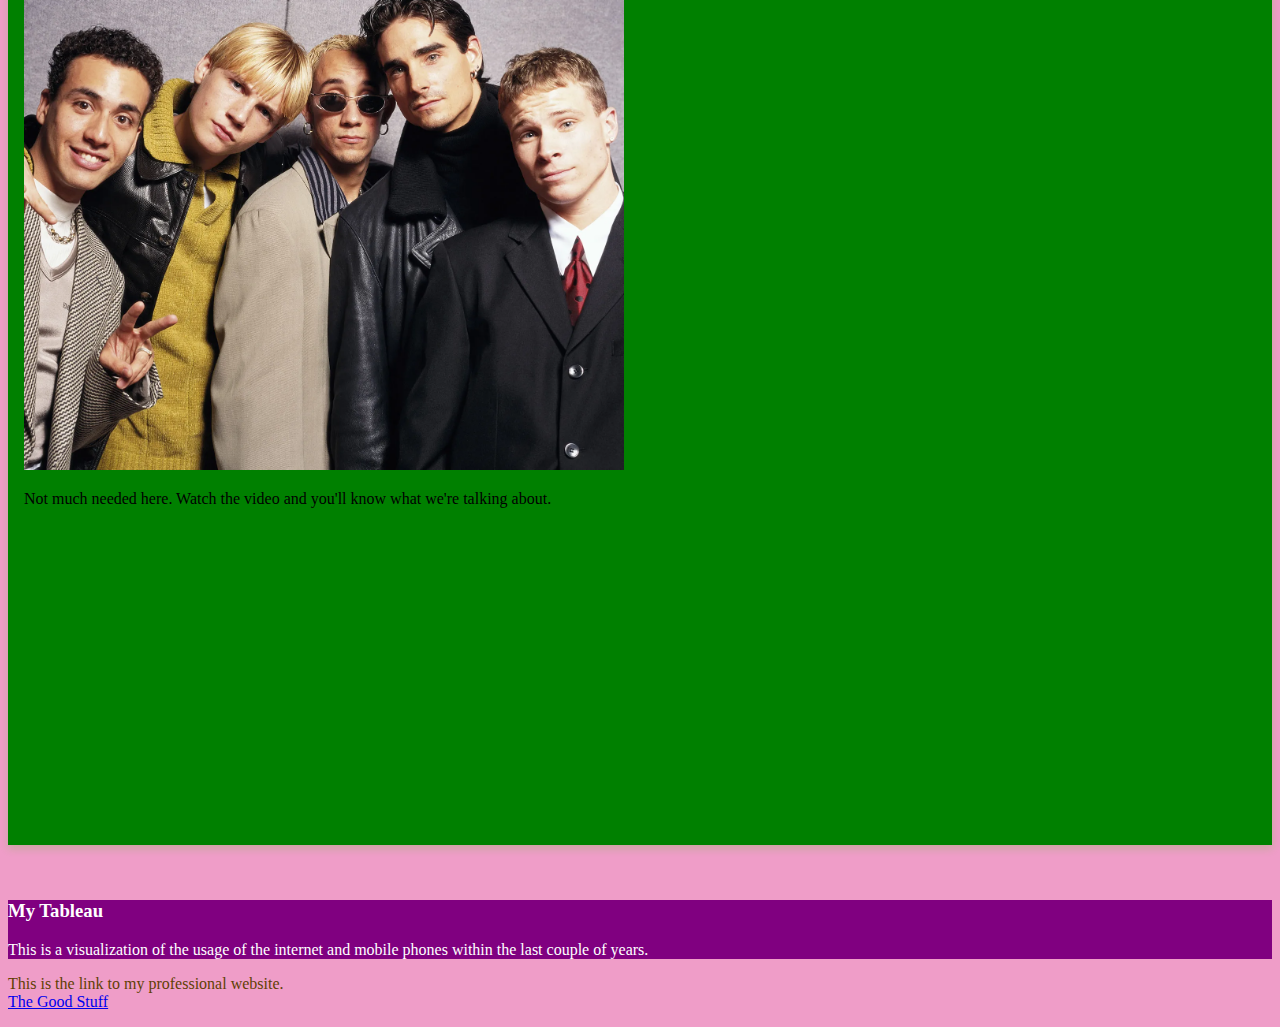
<file: Fromscratch.html>
<!DOCTYPE html>

<html lang="en">

    <head>

        <title>The Underground</title>
        <meta charset="utf-8"/>
        <link rel="stylesheet" href="assets/css/scratchstyles.css">
        <link rel="preconnect" href="https://fonts.googleapis.com"> 
        <link rel="preconnect" href="https://fonts.gstatic.com" crossorigin> 
        <link href="https://fonts.googleapis.com/css2?family=Press+Start+2P&display=swap" rel="stylesheet">
    </head>

 

    <body>
        
        
        <h1 id="home">The Underground</h1>
        <nav>
            <a href="#">Home</a> |
            <a href="tony.html">Tony</a> |
            <a href="backstreet.html">Backstreet Boys</a> <br><br>
            <img src="assets/img/brick wall.jpg"> <br>

            <a href="#home">Home</a> <br>
            <a href="#tony">Tony Hawk</a> <br>
            <a href="#BSB">BackStreet Boys</a> <br>

        </nav>
        
        <p>
            Welcome to The Underground. A space for all of your mid-2000's <br>
            lifestyle choices. We provide everthing form Extreme Sports to <br>
            Pop Phenominons. Helping you cultivate your style today.<br>
            Please remember as you visit this site:
            <ol>
                <li>Cultural influences do not dictate truth.</li>
                <li>This site is purely comedic.</li>
                <li>We do not include all cultural influences of the mid-2000's.</li>
            </ol>
        </p>


        <section>

            <h3>Included on this website</h3>
            <ul>
                <li>Rap Clothing</li>
                <li>Tony Hawk</li>
                <li>The Backstreet Boys</li>
            </ul>

        </section>
        
        <article>
            <div class="card odd">
                <div class="container">
                    <h3 id="tony">Tony Hawk</h3>
                    <p>
                        I have included here, a link to the moment Tony Hawk changed the <br>
                        world of skateboarding forever. This trick had never been done <br>
                        before, and to do it in competition makes it all the more spectacular.<br>
                    </p>
                    <iframe width="560" height="315" src="https://www.youtube.com/embed/3pb8XFlRKsI" 
                    title="YouTube video player" frameborder="0" 
                    allow="accelerometer; autoplay; clipboard-write; encrypted-media; gyroscope; picture-in-picture"
                    allowfullscreen>
                    </iframe>

                </div>
            </div>
        </article><br><br>
        
        <article>
            <div class="card even">
                <div class="container">
                    <h3 id="BSB">TheBackStreet Boys</h3>
                    <img src="assets/img/BSB.jpg" alt="BackStreet Boys">
                    <p>
                        Not much needed here. Watch the video and you'll know what we're talking about. <br>

            
                        <iframe width="560" height="315" src="https://www.youtube.com/embed/4fndeDfaWCg" 
                        title="YouTube video player" frameborder="0" 
                        allow="accelerometer; autoplay; clipboard-write; encrypted-media; gyroscope; picture-in-picture"
                        allowfullscreen>
                        </iframe>
                    </p>
                </div>
            </div>
        </article><br><br>
        

        <article>
            <div class="card crazy">
                <h3>My Tableau</h3>
                <p>This is a visualization of the usage of the internet and mobile phones within the last couple of years.


                    <div class='tableauPlaceholder' id='viz1670922491716' style='position: relative'><noscript>
                        <a href='#'>
                            <img alt='Internet and Mobile Phone Usage per Capita ' src='https:&#47;&#47;public.tableau.com&#47;static&#47;images&#47;Ph&#47;PhoneUsage_16709224158780&#47;Technology&#47;1_rss.png' style='border: none' />
                            </a></noscript>
                            <object class='tableauViz'  style='display:none;'>
                                <param name='host_url' value='https%3A%2F%2Fpublic.tableau.com%2F' /> 
                                <param name='embed_code_version' value='3' /> 
                                <param name='site_root' value='' /><param name='name' value='PhoneUsage_16709224158780&#47;Technology' />
                                <param name='tabs' value='no' />
                                <param name='toolbar' value='yes' />
                                <param name='static_image' value='https:&#47;&#47;public.tableau.com&#47;static&#47;images&#47;Ph&#47;PhoneUsage_16709224158780&#47;Technology&#47;1.png' /> 
                                <param name='animate_transition' value='yes' />
                                <param name='display_static_image' value='yes' />
                                <param name='display_spinner' value='yes' />
                                <param name='display_overlay' value='yes' />
                                <param name='display_count' value='yes' />
                                <param name='language' value='en-US' />
                                <param name='filter' value='publish=yes' />
                            </object>
                    </div>                
                    <script type='text/javascript'>                   
                        var divElement = document.getElementById('viz1670922491716');                  
                        var vizElement = divElement.getElementsByTagName('object')[0];                    vizElement.style.width='100%';vizElement.style.height=(divElement.offsetWidth*0.75)+'px';                    
                        var scriptElement = document.createElement('script');                    scriptElement.src = 'https://public.tableau.com/javascripts/api/viz_v1.js';                    vizElement.parentNode.insertBefore(scriptElement, vizElement);                
                    </script>




                </p>
            </div>

        </article>
        
        
        
        






        <p>
        This is the link to my professional website. <br>

        <a href= "index.html">The Good Stuff</a>
        </p>
    

    </body>

</html>
</file>
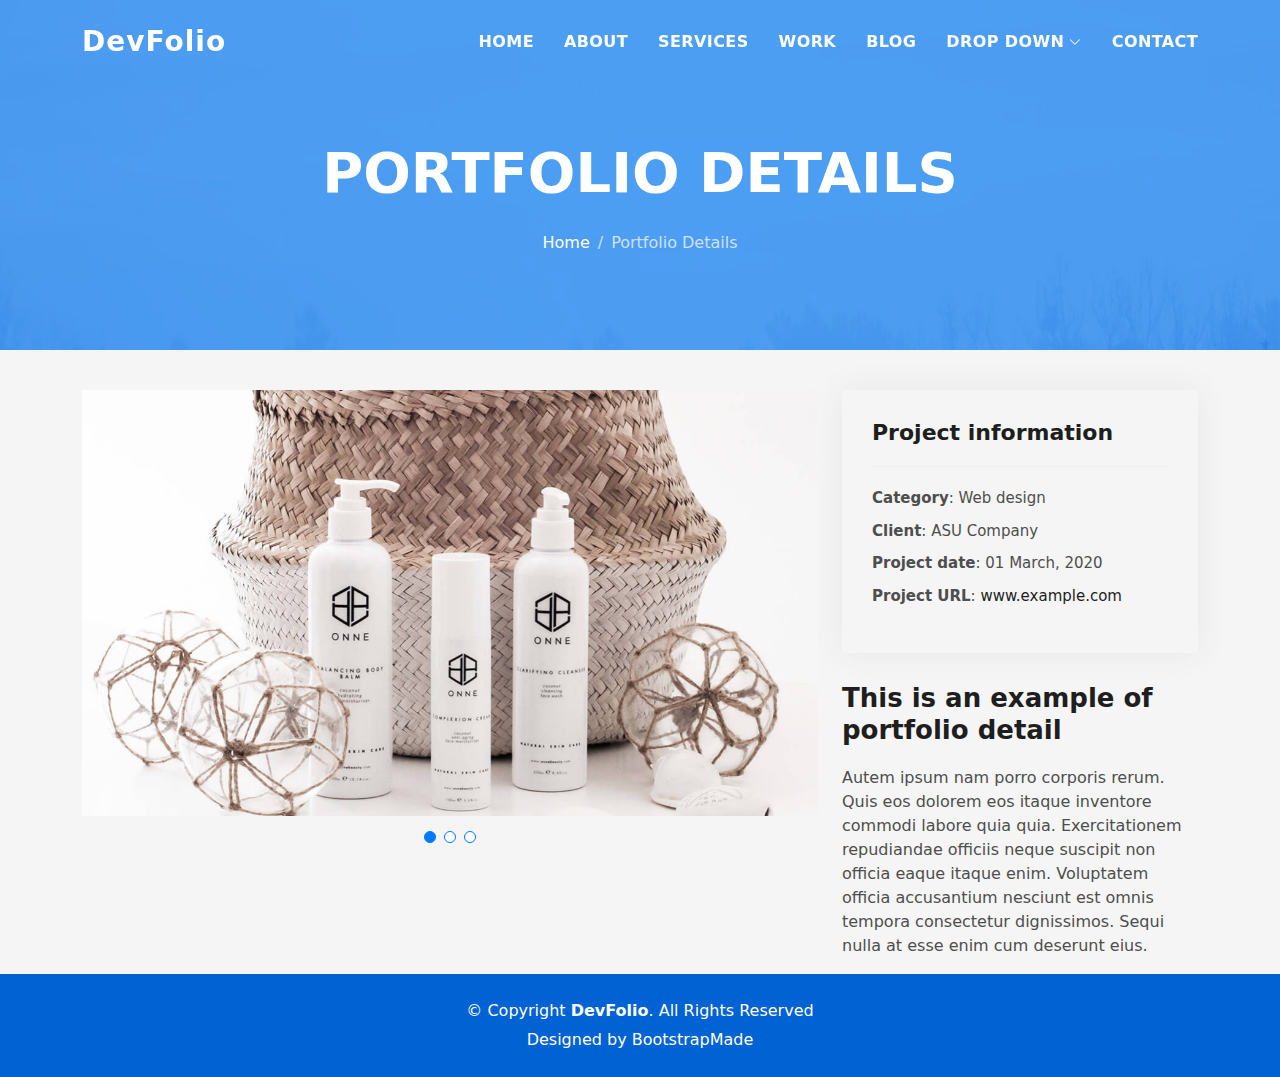
<file: portfolio-details.html>
<!DOCTYPE html>
<html lang="en">

<head>
  <meta charset="utf-8">
  <meta content="width=device-width, initial-scale=1.0" name="viewport">

  <title>DevFolio Bootstrap Portfolio Template - Portfolio Details</title>
  <meta content="" name="description">
  <meta content="" name="keywords">

  <!-- Favicons -->
  <link href="assets/img/favicon.png" rel="icon">
  <link href="assets/img/apple-touch-icon.png" rel="apple-touch-icon">

  <!-- Vendor CSS Files -->
  <link href="assets/vendor/bootstrap/css/bootstrap.min.css" rel="stylesheet">
  <link href="assets/vendor/bootstrap-icons/bootstrap-icons.css" rel="stylesheet">
  <link href="assets/vendor/glightbox/css/glightbox.min.css" rel="stylesheet">
  <link href="assets/vendor/swiper/swiper-bundle.min.css" rel="stylesheet">

  <!-- Template Main CSS File -->
  <link href="assets/css/style.css" rel="stylesheet">

  <!-- =======================================================
  * Template Name: DevFolio - v4.9.1
  * Template URL: https://bootstrapmade.com/devfolio-bootstrap-portfolio-html-template/
  * Author: BootstrapMade.com
  * License: https://bootstrapmade.com/license/
  ======================================================== -->
</head>

<body>

  <!-- ======= Header ======= -->
  <header id="header" class="fixed-top">
    <div class="container d-flex align-items-center justify-content-between">

      <h1 class="logo"><a href="index.html">DevFolio</a></h1>
      <!-- Uncomment below if you prefer to use an image logo -->
      <!-- <a href="index.html" class="logo"><img src="assets/img/logo.png" alt="" class="img-fluid"></a>-->

      <nav id="navbar" class="navbar">
        <ul>
          <li><a class="nav-link scrollto " href="#hero">Home</a></li>
          <li><a class="nav-link scrollto" href="#about">About</a></li>
          <li><a class="nav-link scrollto" href="#services">Services</a></li>
          <li><a class="nav-link scrollto " href="#work">Work</a></li>
          <li><a class="nav-link scrollto " href="#blog">Blog</a></li>
          <li class="dropdown"><a href="#"><span>Drop Down</span> <i class="bi bi-chevron-down"></i></a>
            <ul>
              <li><a href="#">Drop Down 1</a></li>
              <li class="dropdown"><a href="#"><span>Deep Drop Down</span> <i class="bi bi-chevron-right"></i></a>
                <ul>
                  <li><a href="#">Deep Drop Down 1</a></li>
                  <li><a href="#">Deep Drop Down 2</a></li>
                  <li><a href="#">Deep Drop Down 3</a></li>
                  <li><a href="#">Deep Drop Down 4</a></li>
                  <li><a href="#">Deep Drop Down 5</a></li>
                </ul>
              </li>
              <li><a href="#">Drop Down 2</a></li>
              <li><a href="#">Drop Down 3</a></li>
              <li><a href="#">Drop Down 4</a></li>
            </ul>
          </li>
          <li><a class="nav-link scrollto" href="#contact">Contact</a></li>
        </ul>
        <i class="bi bi-list mobile-nav-toggle"></i>
      </nav><!-- .navbar -->

    </div>
  </header><!-- End Header -->

  <div class="hero hero-single route bg-image" style="background-image: url(assets/img/overlay-bg.jpg)">
    <div class="overlay-mf"></div>
    <div class="hero-content display-table">
      <div class="table-cell">
        <div class="container">
          <h2 class="hero-title mb-4">Portfolio Details</h2>
          <ol class="breadcrumb d-flex justify-content-center">
            <li class="breadcrumb-item">
              <a href="#">Home</a>
            </li>
            <li class="breadcrumb-item active">Portfolio Details</li>
          </ol>
        </div>
      </div>
    </div>
  </div>

  <main id="main">

    <!-- ======= Portfolio Details Section ======= -->
    <section id="portfolio-details" class="portfolio-details">
      <div class="container">

        <div class="row gy-4">

          <div class="col-lg-8">
            <div class="portfolio-details-slider swiper">
              <div class="swiper-wrapper align-items-center">

                <div class="swiper-slide">
                  <img src="assets/img/portfolio-details-1.jpg" alt="">
                </div>

                <div class="swiper-slide">
                  <img src="assets/img/portfolio-details-2.jpg" alt="">
                </div>

                <div class="swiper-slide">
                  <img src="assets/img/portfolio-details-3.jpg" alt="">
                </div>

              </div>
              <div class="swiper-pagination"></div>
            </div>
          </div>

          <div class="col-lg-4">
            <div class="portfolio-info">
              <h3>Project information</h3>
              <ul>
                <li><strong>Category</strong>: Web design</li>
                <li><strong>Client</strong>: ASU Company</li>
                <li><strong>Project date</strong>: 01 March, 2020</li>
                <li><strong>Project URL</strong>: <a href="#">www.example.com</a></li>
              </ul>
            </div>
            <div class="portfolio-description">
              <h2>This is an example of portfolio detail</h2>
              <p>
                Autem ipsum nam porro corporis rerum. Quis eos dolorem eos itaque inventore commodi labore quia quia. Exercitationem repudiandae officiis neque suscipit non officia eaque itaque enim. Voluptatem officia accusantium nesciunt est omnis tempora consectetur dignissimos. Sequi nulla at esse enim cum deserunt eius.
              </p>
            </div>
          </div>

        </div>

      </div>
    </section><!-- End Portfolio Details Section -->

  </main><!-- End #main -->

  <!-- ======= Footer ======= -->
  <footer>
    <div class="container">
      <div class="row">
        <div class="col-sm-12">
          <div class="copyright-box">
            <p class="copyright">&copy; Copyright <strong>DevFolio</strong>. All Rights Reserved</p>
            <div class="credits">
              <!--
              All the links in the footer should remain intact.
              You can delete the links only if you purchased the pro version.
              Licensing information: https://bootstrapmade.com/license/
              Purchase the pro version with working PHP/AJAX contact form: https://bootstrapmade.com/buy/?theme=DevFolio
            -->
              Designed by <a href="https://bootstrapmade.com/">BootstrapMade</a>
            </div>
          </div>
        </div>
      </div>
    </div>
  </footer><!-- End  Footer -->

  <div id="preloader"></div>
  <a href="#" class="back-to-top d-flex align-items-center justify-content-center"><i class="bi bi-arrow-up-short"></i></a>

  <!-- Vendor JS Files -->
  <script src="assets/vendor/purecounter/purecounter_vanilla.js"></script>
  <script src="assets/vendor/bootstrap/js/bootstrap.bundle.min.js"></script>
  <script src="assets/vendor/glightbox/js/glightbox.min.js"></script>
  <script src="assets/vendor/swiper/swiper-bundle.min.js"></script>
  <script src="assets/vendor/typed.js/typed.min.js"></script>
  <script src="assets/vendor/php-email-form/validate.js"></script>

  <!-- Template Main JS File -->
  <script src="assets/js/main.js"></script>

</body>

</html>
</file>
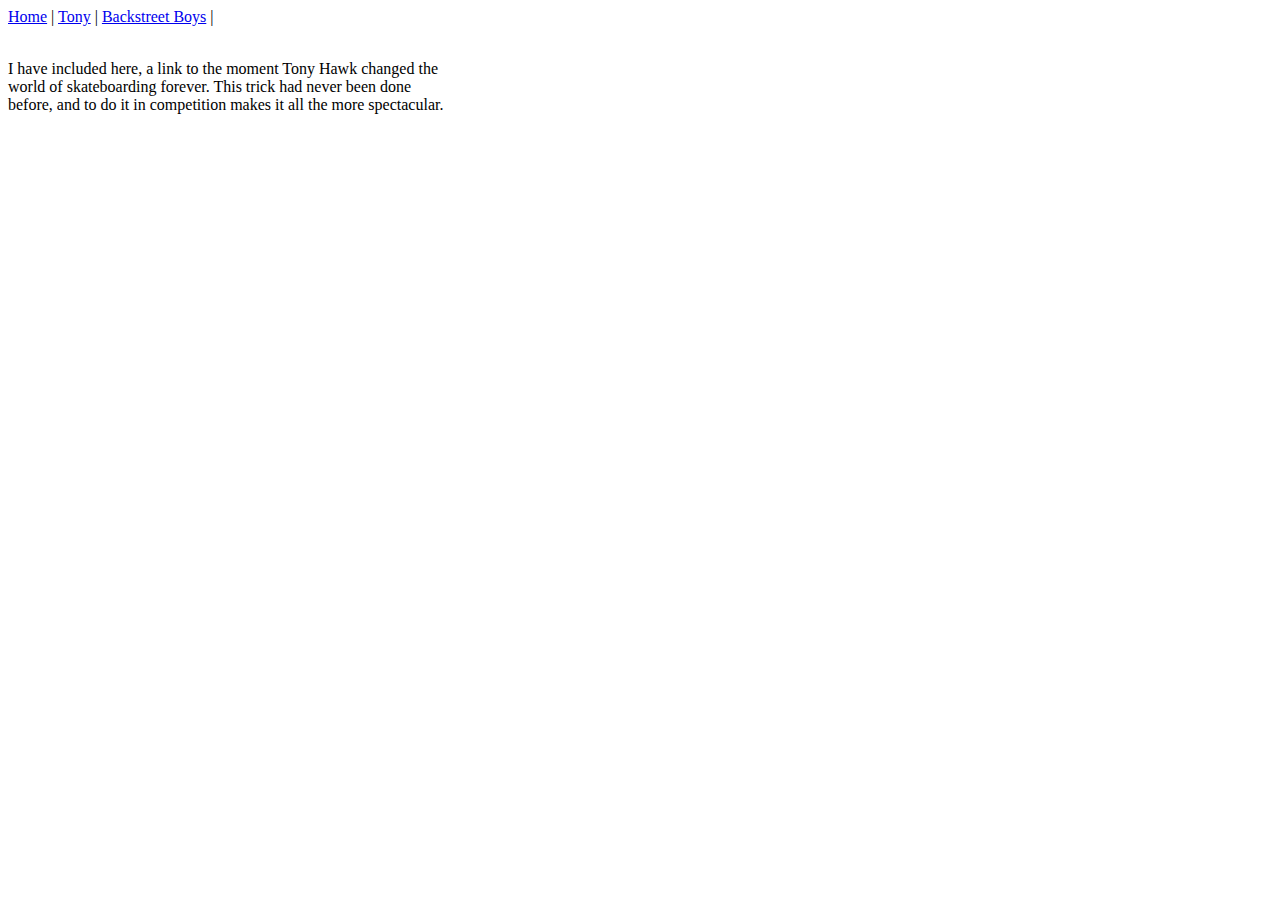
<file: tony.html>
<!DOCTYPE html>

<html lang="en">

    <head>

        <title>Tony Hawk</title>

        <meta charset="utf-8"/>

    </head>

 

    <body>
        <a href="Fromscratch.html">Home</a> |
        <a href="#">Tony</a> |
        <a href="backstreet.html">Backstreet Boys</a> |<br><br>

        <p>
            I have included here, a link to the moment Tony Hawk changed the <br>
            world of skateboarding forever. This trick had never been done <br>
            before, and to do it in competition makes it all the more spectacular.<br>

            
            <iframe width="560" height="315" src="https://www.youtube.com/embed/3pb8XFlRKsI" 
            title="YouTube video player" frameborder="0" 
            allow="accelerometer; autoplay; clipboard-write; encrypted-media; gyroscope; picture-in-picture"
            allowfullscreen>
            </iframe>
        </p>

    </body>

</html>
</file>
<file: assets/css/scratchstyles.css>
body {
    color: rgb(96, 63, 3);
    background-color: rgb(239, 157, 200);
}
img {width: 600px;}
h1 {
    font-size: 4em;
    font-family: 'Press Start 2P', cursive;
}
.odd{
    /* Add shadows to create the "card" effect */
    box-shadow: 0 4px 8px 0 rgba(63, 198, 22, 0.2);
    transition: 0.3s;
    background-color: rgb(0, 58, 128);
    color: rgb(255, 255, 255);
  }
  
  /* Add some padding inside the card container */
  .container {
    padding: 2px 16px;
  }
  
.even{
    /* Add shadows to create the "card" effect */
    box-shadow: 0 4px 8px 0 rgba(63, 198, 22, 0.2);
    transition: 0.3s;
    background-color: green;
    color: black;
  }
  
  /* Add some padding inside the card container */
.container {
    padding: 2px 16px;}
.crazy { 
    background-color: purple;
    color: white;
}
</file>
<file: assets/css/style.css>
/**
* Template Name: DevFolio - v4.9.1
* Template URL: https://bootstrapmade.com/devfolio-bootstrap-portfolio-html-template/
* Author: BootstrapMade.com
* License: https://bootstrapmade.com/license/
*/

/*--------------------------------------------------------------
# General
--------------------------------------------------------------*/
body {
  background-color: #f5f5f5;
  color: #4e4e4e;
}

h1,
h2,
h3,
h4,
h5,
h6 {
  color: #1e1e1e;
}

a {
  color: #1e1e1e;
  text-decoration: none;
  transition: all 0.5s ease-in-out;
}

a:hover {
  color: #0078ff;
  text-decoration: none;
  transition: all 0.5s ease-in-out;
}

.p-r {
  position: relative;
}

.color-a {
  text-decoration: none;
  color: #0078ff;
}

.color-d {
  color: #f5f5f5;
}

.color-text-a {
  text-decoration: none;
  color: #4e4e4e;
}

.box-shadow,
.card-blog,
.work-box,
.service-box,
.paralax-mf {
  box-shadow: 0 13px 8px -10px rgba(0, 0, 0, 0.1);
}

.box-shadow-a,
.button:hover {
  text-decoration: none;
  box-shadow: 0 0 0 4px #cde1f8;
}

.display-5 {
  font-size: 2.5rem;
  font-weight: 300;
  line-height: 1.1;
}

.display-6 {
  font-size: 2rem;
  font-weight: 300;
  line-height: 1.1;
}

.avatar {
  width: 32px;
  height: 32px;
  margin-right: 4px;
  overflow: hidden;
}

.bg-image {
  background-repeat: no-repeat;
  background-attachment: fixed;
  background-size: cover;
  background-position: center center;
}

@media (max-width: 1024px) {
  .bg-image {
    background-attachment: scroll;
  }
}

.overlay-mf {
  background-color: #0078ff;
}

.overlay-mf {
  position: absolute;
  top: 0;
  left: 0px;
  padding: 0;
  height: 100%;
  width: 100%;
  opacity: 0.7;
}

.paralax-mf {
  position: relative;
  padding: 8rem 0;
}

.display-table {
  width: 100%;
  height: 100%;
  display: table;
}

.table-cell {
  display: table-cell;
  vertical-align: middle;
}

/*--/ Sections /--*/
.sect-4 {
  padding: 4rem 0;
}

.sect-pt4 {
  padding-top: 4rem;
}

.sect-mt4 {
  margin-top: 4rem;
}

/*--/ Title s /--*/
.title-s {
  font-weight: 600;
  color: #1e1e1e;
  font-size: 1.1rem;
}

/*--/ Title A /--*/
.title-box {
  margin-bottom: 4rem;
}

.title-a {
  text-decoration: none;
  font-size: 3rem;
  font-weight: bold;
  text-transform: uppercase;
}

.subtitle-a {
  text-decoration: none;
  color: #4e4e4e;
}

.line-mf {
  width: 40px;
  height: 5px;
  background-color: #0078ff;
  margin: 0 auto;
}

/*--/ Title Left /--*/
.title-box-2 {
  margin-bottom: 3rem;
}

.title-left {
  font-size: 2rem;
  position: relative;
}

.title-left:before {
  content: "";
  position: absolute;
  height: 3px;
  background-color: #0078ff;
  width: 100px;
  bottom: -12px;
}

/*------/ Box /------*/
.box-pl2 {
  padding-left: 2rem;
}

.box-shadow-full {
  padding: 3rem 1.25rem;
  position: relative;
  background-color: #fff;
  margin-bottom: 3rem;
  z-index: 2;
  box-shadow: 0 1px 1px 0 rgba(0, 0, 0, 0.06), 0 2px 5px 0 rgba(0, 0, 0, 0.2);
}

@media (min-width: 768px) {
  .box-shadow-full {
    padding: 3rem;
  }
}

/*------/ Socials /------*/
.socials {
  padding: 1.5rem 0;
}

.socials ul li {
  display: inline-block;
}

.socials .ico-circle {
  height: 40px;
  width: 40px;
  font-size: 1.2rem;
  border-radius: 50%;
  line-height: 1.6;
  margin: 0 15px 0 0;
  box-shadow: 0 0 0 3px #0078ff;
  transition: all 500ms ease;
}

.socials .ico-circle:hover {
  background-color: #0078ff;
  color: #fff;
  box-shadow: 0 0 0 3px #cde1f8;
  transition: all 500ms ease;
}

/*------/ Ul resect /------*/
.ul-resect,
.widget-tags ul,
.widget-sidebar .list-sidebar,
.box-comments .list-comments,
.blog-wrapper .post-meta ul,
.list-ico,
.socials ul {
  list-style: none;
  padding-left: 0;
  margin-bottom: 0;
}

.list-ico {
  line-height: 2;
}

.list-ico span {
  color: #0078ff;
  margin-right: 10px;
}

/*------/ Ico Circle /------*/
.ico-circle {
  height: 100px;
  width: 100px;
  font-size: 2rem;
  border-radius: 50%;
  line-height: 1.55;
  margin: 0 auto;
  text-align: center;
  box-shadow: 0 0 0 10px #0078ff;
  display: block;
}

/*------/ Owl Carousel /------*/
.owl-theme .owl-dots {
  text-align: center;
  margin-top: 18px;
}

.owl-theme .owl-dots .owl-dot {
  display: inline-block;
}

.owl-theme .owl-dots .owl-dot span {
  width: 18px;
  height: 7px;
  margin: 5px 5px;
  background: #cde1f8;
  border: 0px solid #cde1f8;
  display: block;
  transition: all 0.6s ease-in-out;
  cursor: pointer;
}

.owl-theme .owl-dots .owl-dot:hover span {
  background-color: #cde1f8;
}

.owl-theme .owl-dots .owl-dot.active span {
  background-color: #1B1B1B;
  width: 25px;
}

/*--/ Scrolltop s /--*/
.scrolltop-mf {
  position: relative;
  display: none;
}

.scrolltop-mf span {
  z-index: 999;
  position: fixed;
  width: 42px;
  height: 42px;
  background-color: #0078ff;
  opacity: 0.7;
  font-size: 1.6rem;
  line-height: 1.5;
  text-align: center;
  color: #fff;
  top: auto;
  left: auto;
  right: 30px;
  bottom: 50px;
  cursor: pointer;
  border-radius: 50%;
}

/*--------------------------------------------------------------
# Back to top button
--------------------------------------------------------------*/
.back-to-top {
  position: fixed;
  visibility: hidden;
  opacity: 0;
  right: 15px;
  bottom: 15px;
  z-index: 996;
  background: #0078ff;
  width: 40px;
  height: 40px;
  border-radius: 50px;
  transition: all 0.4s;
}

.back-to-top i {
  font-size: 28px;
  color: #fff;
  line-height: 0;
}

.back-to-top:hover {
  background: #298eff;
  color: #fff;
}

.back-to-top.active {
  visibility: visible;
  opacity: 1;
}

/*------/ Prelaoder /------*/
#preloader {
  position: fixed;
  top: 0;
  left: 0;
  right: 0;
  bottom: 0;
  z-index: 9999;
  overflow: hidden;
  background: #fff;
}

#preloader:before {
  content: "";
  position: fixed;
  top: calc(50% - 30px);
  left: calc(50% - 30px);
  border: 6px solid #f2f2f2;
  border-top: 6px solid #0078ff;
  border-radius: 50%;
  width: 60px;
  height: 60px;
  -webkit-animation: animate-preloader 1s linear infinite;
  animation: animate-preloader 1s linear infinite;
}

@-webkit-keyframes animate-preloader {
  0% {
    transform: rotate(0deg);
  }

  100% {
    transform: rotate(360deg);
  }
}

@keyframes animate-preloader {
  0% {
    transform: rotate(0deg);
  }

  100% {
    transform: rotate(360deg);
  }
}

/*------/ Button /------*/
.button {
  display: inline-block;
  padding: 0.3rem 0.6rem;
  text-align: center;
  vertical-align: middle;
  -webkit-user-select: none;
  -moz-user-select: none;
  user-select: none;
  font-size: 1rem;
  border-radius: 0.3rem;
  border: 1px solid transparent;
  transition: all 500ms ease;
  cursor: pointer;
}

.button:focus {
  outline: 0;
}

.button:hover {
  background-color: #0062d3;
  color: #fff;
  transition: all 500ms ease;
}

.button-a {
  text-decoration: none;
  background-color: #0078ff;
  color: #fff;
  border-color: #cde1f8;
}

.button-big {
  padding: 0.9rem 2.3rem;
  font-size: 1.2rem;
}

.button-rouded {
  border-radius: 5rem;
}

.btn-lg {
  padding: 0.5rem 1rem;
  font-size: 1.25rem;
  line-height: 1.5;
  border-radius: 0.3rem;
}

/*--------------------------------------------------------------
# Header
--------------------------------------------------------------*/
#header {
  transition: all 0.5s;
  z-index: 997;
  padding: 20px 0;
}

#header .logo {
  font-size: 28px;
  margin: 0;
  padding: 0;
  font-weight: 600;
  letter-spacing: 1px;
}

#header .logo a {
  color: #fff;
}

#header .logo img {
  max-height: 40px;
}

#header.header-scrolled {
  background: rgba(0, 0, 0, 0.9);
  padding: 12px 0;
}

/*--------------------------------------------------------------
# Navigation Menu
--------------------------------------------------------------*/
/**
* Desktop Navigation 
*/
.navbar {
  padding: 0;
}

.navbar ul {
  margin: 0;
  padding: 0;
  display: flex;
  list-style: none;
  align-items: center;
}

.navbar li {
  position: relative;
}

.navbar>ul>li {
  white-space: nowrap;
  padding: 10px 0 10px 30px;
}

.navbar a,
.navbar a:focus {
  display: flex;
  align-items: center;
  justify-content: space-between;
  color: #fff;
  font-size: 16px;
  font-weight: 600;
  padding: 0;
  white-space: nowrap;
  transition: 0.3s;
  letter-spacing: 0.4px;
  position: relative;
  text-transform: uppercase;
}

.navbar a i,
.navbar a:focus i {
  font-size: 12px;
  line-height: 0;
  margin-left: 5px;
}

.navbar>ul>li>a:before {
  content: "";
  position: absolute;
  width: 100%;
  height: 2px;
  bottom: -6px;
  left: 0;
  width: 0;
  background-color: #fff;
  visibility: hidden;
  transition: all 0.3s ease-in-out 0s;
}

.navbar a:hover:before,
.navbar li:hover>a:before,
.navbar .active:before {
  visibility: visible;
  width: 80%;
}

.navbar a:hover,
.navbar .active,
.navbar .active:focus,
.navbar li:hover>a {
  color: #fff;
}

.navbar .dropdown ul {
  display: block;
  position: absolute;
  left: 30px;
  top: calc(100% + 30px);
  margin: 0;
  padding: 10px 0;
  z-index: 99;
  opacity: 0;
  visibility: hidden;
  background: #fff;
  box-shadow: 0px 0px 30px rgba(127, 137, 161, 0.25);
  transition: 0.3s;
}

.navbar .dropdown ul li {
  min-width: 200px;
}

.navbar .dropdown ul a {
  padding: 10px 20px;
  font-size: 14px;
  text-transform: none;
  color: #4e4e4e;
}

.navbar .dropdown ul a i {
  font-size: 12px;
}

.navbar .dropdown ul a:hover,
.navbar .dropdown ul .active:hover,
.navbar .dropdown ul li:hover>a {
  color: #0078ff;
}

.navbar .dropdown:hover>ul {
  opacity: 1;
  top: 100%;
  visibility: visible;
}

.navbar .dropdown .dropdown ul {
  top: 0;
  left: calc(100% - 30px);
  visibility: hidden;
}

.navbar .dropdown .dropdown:hover>ul {
  opacity: 1;
  top: 0;
  left: 100%;
  visibility: visible;
}

@media (max-width: 1366px) {
  .navbar .dropdown .dropdown ul {
    left: -90%;
  }

  .navbar .dropdown .dropdown:hover>ul {
    left: -100%;
  }
}

/**
* Mobile Navigation 
*/
.mobile-nav-toggle {
  color: #fff;
  font-size: 28px;
  cursor: pointer;
  display: none;
  line-height: 0;
  transition: 0.5s;
}

@media (max-width: 991px) {
  .mobile-nav-toggle {
    display: block;
  }

  .navbar ul {
    display: none;
  }
}

.navbar-mobile {
  position: fixed;
  overflow: hidden;
  top: 0;
  right: 0;
  left: 0;
  bottom: 0;
  background: rgba(78, 78, 78, 0.9);
  transition: 0.3s;
  z-index: 999;
}

.navbar-mobile .mobile-nav-toggle {
  position: absolute;
  top: 15px;
  right: 15px;
}

.navbar-mobile ul {
  display: block;
  position: absolute;
  top: 55px;
  right: 15px;
  bottom: 15px;
  left: 15px;
  padding: 10px 0;
  background-color: #fff;
  overflow-y: auto;
  transition: 0.3s;
}

.navbar-mobile>ul>li {
  padding: 0;
}

.navbar-mobile a:hover:before,
.navbar-mobile li:hover>a:before,
.navbar-mobile .active:before {
  visibility: hidden;
}

.navbar-mobile a,
.navbar-mobile a:focus {
  padding: 10px 20px;
  font-size: 15px;
  color: #4e4e4e;
}

.navbar-mobile a:hover,
.navbar-mobile .active,
.navbar-mobile li:hover>a {
  color: #0078ff;
}

.navbar-mobile .getstarted,
.navbar-mobile .getstarted:focus {
  margin: 15px;
}

.navbar-mobile .dropdown ul {
  position: static;
  display: none;
  margin: 10px 20px;
  padding: 10px 0;
  z-index: 99;
  opacity: 1;
  visibility: visible;
  background: #fff;
  box-shadow: 0px 0px 30px rgba(127, 137, 161, 0.25);
}

.navbar-mobile .dropdown ul li {
  min-width: 200px;
}

.navbar-mobile .dropdown ul a {
  padding: 10px 20px;
}

.navbar-mobile .dropdown ul a i {
  font-size: 12px;
}

.navbar-mobile .dropdown ul a:hover,
.navbar-mobile .dropdown ul .active:hover,
.navbar-mobile .dropdown ul li:hover>a {
  color: #0078ff;
}

.navbar-mobile .dropdown>.dropdown-active {
  display: block;
}

/*--------------------------------------------------------------
# Hero Section
--------------------------------------------------------------*/
.hero {
  height: 100vh;
  position: relative;
  color: #fff;
}

.hero .hero-content {
  text-align: center;
  position: absolute;
}

.hero .overlay-itro {
  background-color: rgba(0, 0, 0, 0.6);
  position: absolute;
  top: 0;
  left: 0px;
  padding: 0;
  height: 100%;
  width: 100%;
  opacity: 0.9;
}

.hero .hero-title {
  color: #fff;
  font-weight: 600;
  font-size: 3rem;
}

@media (min-width: 768px) {
  .hero .hero-title {
    font-size: 4.5rem;
  }
}

.hero .hero-subtitle {
  font-size: 1.5rem;
  font-weight: 600;
}

@media (min-width: 768px) {
  .hero .hero-subtitle {
    font-size: 2.5rem;
  }
}

.hero .text-slider-items {
  display: none;
}

.hero-single {
  height: 350px;
}

.hero-single .hero-content {
  margin-top: 30px;
}

.hero-single .hero-title {
  text-transform: uppercase;
  font-size: 3rem;
}

@media (min-width: 768px) {
  .hero-single .hero-title {
    font-size: 3.5rem;
  }
}

.hero-single .breadcrumb {
  background-color: transparent;
  color: #0078ff;
}

.hero-single .breadcrumb .breadcrumb-item:before {
  color: #cde1f8;
}

.hero-single .breadcrumb .breadcrumb-item.active {
  color: #cde1f8;
}

.hero-single .breadcrumb a {
  color: #fff;
}

/*--------------------------------------------------------------
# About
--------------------------------------------------------------*/
.about-mf .box-shadow-full {
  padding-top: 4rem;
  padding-bottom: 4rem;
}

.about-mf .about-img {
  margin-bottom: 2rem;
}

.about-mf .about-img img {
  margin-left: 10px;
}

@media (min-width: 767px) {
  .about-mf .box-pl2 {
    margin-top: 3rem;
    padding-left: 0rem;
  }
}

.skill-mf span {
  color: #4e4e4e;
}

.skill-mf .progress {
  background-color: #cde1f8;
  margin: 0.5rem 0 1.2rem 0;
  border-radius: 0;
  height: 0.7rem;
}

.skill-mf .progress .progress-bar {
  height: 0.7rem;
  background-color: #0078ff;
}

/*--------------------------------------------------------------
# Services
--------------------------------------------------------------*/
.service-box {
  background-color: #fff;
  padding: 2.5rem 1.3rem;
  border-radius: 1rem;
  margin-bottom: 3rem;
  text-align: center;
}

.service-box:hover .ico-circle {
  transition: all 500ms ease;
  color: #fff;
  background-color: #0078ff;
  box-shadow: 0 0 0 10px #cde1f8;
}

.service-box .service-ico {
  margin-bottom: 1rem;
  color: #1e1e1e;
}

.service-box .ico-circle {
  transition: all 500ms ease;
  display: inline-flex;
  align-items: center;
  justify-content: center;
}

.service-box .ico-circle i {
  line-height: 0;
  font-size: 40px;
}

.service-box .s-title {
  font-size: 1.4rem;
  text-transform: uppercase;
  text-align: center;
  padding: 0.4rem 0;
}

.service-box .s-description {
  color: #4e4e4e;
}

/*--------------------------------------------------------------
# Counter
--------------------------------------------------------------*/
.counter-box {
  color: #fff;
  text-align: center;
}

@media (min-width: 577px) {
  .counter-box {
    margin-bottom: 1.8rem;
  }
}

.counter-ico {
  margin-bottom: 1rem;
}

.counter-ico .ico-circle {
  height: 60px;
  width: 60px;
  line-height: 1.5;
  box-shadow: 0 0 0 10px #cde1f8;
}

.counter-num .counter {
  font-size: 2rem;
  margin-bottom: 0;
}

/*--------------------------------------------------------------
# Portfolio
--------------------------------------------------------------*/
.work-box {
  margin-bottom: 3rem;
  -webkit-backface-visibility: hidden;
  backface-visibility: hidden;
  background-color: #fff;
}

.work-box:hover img {
  transform: scale(1.3);
}

.work-img {
  display: block;
  overflow: hidden;
}

.work-img img {
  transition: all 1s;
}

.work-content {
  padding: 2rem 3% 1rem 4%;
}

.work-content .w-more {
  color: #4e4e4e;
  font-size: 0.8rem;
}

.work-content .w-more .w-ctegory {
  color: #0078ff;
}

.work-content .w-like {
  font-size: 2.5rem;
  color: #0078ff;
  float: right;
}

.work-content .w-like a {
  color: #0078ff;
}

.work-content .w-like .num-like {
  font-size: 0.7rem;
}

.w-title {
  font-size: 1.2rem;
}

/*--------------------------------------------------------------
# Portfolio Details
--------------------------------------------------------------*/
.portfolio-details {
  padding-top: 40px;
}

.portfolio-details .portfolio-details-slider img {
  width: 100%;
}

.portfolio-details .portfolio-details-slider .swiper-pagination {
  margin-top: 20px;
  position: relative;
}

.portfolio-details .portfolio-details-slider .swiper-pagination .swiper-pagination-bullet {
  width: 12px;
  height: 12px;
  background-color: #fff;
  opacity: 1;
  border: 1px solid #0078ff;
}

.portfolio-details .portfolio-details-slider .swiper-pagination .swiper-pagination-bullet-active {
  background-color: #0078ff;
}

.portfolio-details .portfolio-info {
  padding: 30px;
  box-shadow: 0px 0 30px rgba(78, 78, 78, 0.08);
}

.portfolio-details .portfolio-info h3 {
  font-size: 22px;
  font-weight: 700;
  margin-bottom: 20px;
  padding-bottom: 20px;
  border-bottom: 1px solid #eee;
}

.portfolio-details .portfolio-info ul {
  list-style: none;
  padding: 0;
  font-size: 15px;
}

.portfolio-details .portfolio-info ul li+li {
  margin-top: 10px;
}

.portfolio-details .portfolio-description {
  padding-top: 30px;
}

.portfolio-details .portfolio-description h2 {
  font-size: 26px;
  font-weight: 700;
  margin-bottom: 20px;
}

.portfolio-details .portfolio-description p {
  padding: 0;
}

/*--------------------------------------------------------------
# Testimonials
--------------------------------------------------------------*/
.testimonial-box {
  color: #fff;
  text-align: center;
}

.testimonial-box .author-test {
  margin-top: 1rem;
}

.testimonial-box .author-test img {
  margin: 0 auto;
}

.testimonial-box .author {
  color: #fff;
  text-transform: uppercase;
  font-weight: 600;
  margin: 1rem 0;
  display: block;
  font-size: 1.4rem;
}

.testimonial-box .comit {
  font-size: 2rem;
  color: #0078ff;
  background-color: #fff;
  width: 52px;
  height: 52px;
  display: block;
  margin: 0 auto;
  border-radius: 50%;
  line-height: 1.6;
}

@media (min-width: 768px) {
  .testimonial-box .description {
    padding: 0 5rem;
  }
}

@media (min-width: 992px) {
  .testimonial-box .description {
    padding: 0 8rem;
  }
}

@media (min-width: 1200px) {
  .testimonial-box .description {
    padding: 0 13rem;
  }
}

.swiper-pagination {
  margin-top: 20px;
  position: relative;
}

.swiper-pagination .swiper-pagination-bullet {
  width: 12px;
  height: 12px;
  background-color: rgba(255, 255, 255, 0.4);
  opacity: 1;
}

.swiper-pagination .swiper-pagination-bullet-active {
  background-color: #fff;
}

/*--------------------------------------------------------------
# Contact
--------------------------------------------------------------*/
.footer-paralax {
  padding: 4rem 0 0 0;
}

.contact-mf {
  margin-top: 4rem;
}

@media (min-width: 767px) {
  .contact-mf .box-pl2 {
    margin-top: 3rem;
    padding-left: 0rem;
  }
}

.php-email-form .error-message {
  display: none;
  color: #fff;
  background: #ed3c0d;
  text-align: center;
  padding: 15px;
  font-weight: 600;
}

.php-email-form .sent-message {
  display: none;
  color: #fff;
  background: #18d26e;
  text-align: center;
  padding: 15px;
  font-weight: 600;
}

.php-email-form .loading {
  display: none;
  background: #fff;
  text-align: center;
  padding: 15px;
}

.php-email-form .loading:before {
  content: "";
  display: inline-block;
  border-radius: 50%;
  width: 24px;
  height: 24px;
  margin: 0 10px -6px 0;
  border: 3px solid #18d26e;
  border-top-color: #eee;
  -webkit-animation: animate-loading 1s linear infinite;
  animation: animate-loading 1s linear infinite;
}

.php-email-form input,
.php-email-form textarea {
  border-radius: 0;
  box-shadow: none;
  font-size: 14px;
}

.php-email-form input:focus,
.php-email-form textarea:focus {
  border-color: #0078ff;
}

.php-email-form input {
  padding: 10px 15px;
}

.php-email-form textarea {
  padding: 12px 15px;
  margin-bottom: 0;
}

.php-email-form button[type=submit] {
  background: #0078ff;
  border: 0;
  padding: 10px 24px;
  color: #fff;
  transition: 0.4s;
}

.php-email-form button[type=submit]:hover {
  background: #3393ff;
}

@-webkit-keyframes animate-loading {
  0% {
    transform: rotate(0deg);
  }

  100% {
    transform: rotate(360deg);
  }
}

@keyframes animate-loading {
  0% {
    transform: rotate(0deg);
  }

  100% {
    transform: rotate(360deg);
  }
}

/*--------------------------------------------------------------
# Blog
--------------------------------------------------------------*/
@media (min-width: 767px) {
  .card-blog {
    margin-bottom: 3rem;
  }
}

.card-blog .card-body {
  position: relative;
}

.card-blog .card-category-box {
  position: absolute;
  text-align: center;
  top: -16px;
  left: 15px;
  right: 15px;
  line-height: 25px;
  overflow: hidden;
}

.card-blog .card-category {
  display: inline-block;
  color: #fff;
  padding: 0 15px 5px;
  overflow: hidden;
  background-color: #0078ff;
  border-radius: 4px;
}

.card-blog .card-category .category {
  color: #fff;
  display: inline-block;
  text-transform: uppercase;
  font-size: 0.7rem;
  letter-spacing: 0.1px;
  margin-bottom: 0;
}

.card-blog .card-title {
  font-size: 1.3rem;
  margin-top: 0.6rem;
}

.card-blog .card-description {
  color: #4e4e4e;
}

.card-blog .post-author {
  display: inline-block;
}

.card-blog .post-date {
  color: #4e4e4e;
  display: inline-block;
  float: right;
}

/*--------------------------------------------------------------
# Blog Single
--------------------------------------------------------------*/
.post-box,
.form-comments,
.box-comments,
.widget-sidebar {
  padding: 2rem;
  background-color: #fff;
  margin-bottom: 3rem;
}

@media (min-width: 768px) {

  .post-box,
  .form-comments,
  .box-comments,
  .widget-sidebar {
    padding: 3rem;
  }
}

.blog-wrapper .article-title {
  font-size: 1.5rem;
}

@media (min-width: 768px) {
  .blog-wrapper .article-title {
    font-size: 1.9rem;
  }
}

.blog-wrapper .post-meta {
  margin: 1rem 0;
}

.blog-wrapper .post-meta ul {
  border-left: 4px solid #0078ff;
  margin-top: 1rem;
}

.blog-wrapper .post-meta ul li {
  display: inline-block;
  margin-left: 15px;
}

.blog-wrapper .post-meta ul a {
  color: #0078ff;
}

.blog-wrapper .post-meta ul span {
  color: #1e1e1e;
}

.blog-wrapper .blockquote {
  border-left: 4px solid #0078ff;
  padding: 18px;
  font-style: italic;
}

/*------/ Comments /------*/
.box-comments .list-comments li {
  padding-bottom: 40px;
}

.box-comments .list-comments .comment-avatar {
  display: table-cell;
  vertical-align: top;
}

.box-comments .list-comments .comment-avatar img {
  width: 80px;
  height: 80px;
}

.box-comments .list-comments .comment-author {
  font-size: 1.3rem;
}

@media (min-width: 768px) {
  .box-comments .list-comments .comment-author {
    font-size: 1.5rem;
  }
}

.box-comments .list-comments .comment-details {
  display: table-cell;
  vertical-align: top;
  padding-left: 25px;
}

.box-comments .list-comments a {
  color: #0078ff;
}

.box-comments .list-comments span {
  color: #1e1e1e;
  font-style: italic;
}

.box-comments .comment-children {
  margin-left: 40px;
}

/*------/ Sidebar /------*/
.widget-sidebar .sidebar-title {
  font-size: 1.6rem;
  font-weight: 600;
  border-left: 5px solid #0078ff;
  padding-left: 15px;
  text-transform: uppercase;
  margin-bottom: 1.5rem;
}

.widget-sidebar .list-sidebar li {
  position: relative;
  padding: 6px 0 6px 24px;
}

.widget-sidebar .list-sidebar li:before {
  position: absolute;
  content: "";
  width: 10px;
  height: 1px;
  left: 0;
  background-color: #0078ff;
  top: 20px;
}

.sidebar-search input {
  background-color: #fff;
  border-radius: 0;
  transition: all 0.5s ease-in-out;
}

.sidebar-search .btn-search {
  background-color: #0078ff;
  border-color: #0078ff;
  border-radius: 0;
  padding-left: 20px;
  padding-right: 20px;
}

.widget-tags ul li {
  display: inline-block;
  background-color: #0078ff;
  padding: 0.2rem 0.6rem;
  margin-bottom: 0.5rem;
  border-radius: 15px;
}

.widget-tags ul li a {
  color: #fff;
}

/*--------------------------------------------------------------
# Footer
--------------------------------------------------------------*/
footer {
  text-align: center;
  color: #fff;
  padding: 25px 0;
  background: #0062d3;
}

footer .copyright {
  margin-bottom: 0.3rem;
}

footer .credits {
  margin-bottom: 0;
}

footer .credits a {
  color: #fff;
}
</file>
